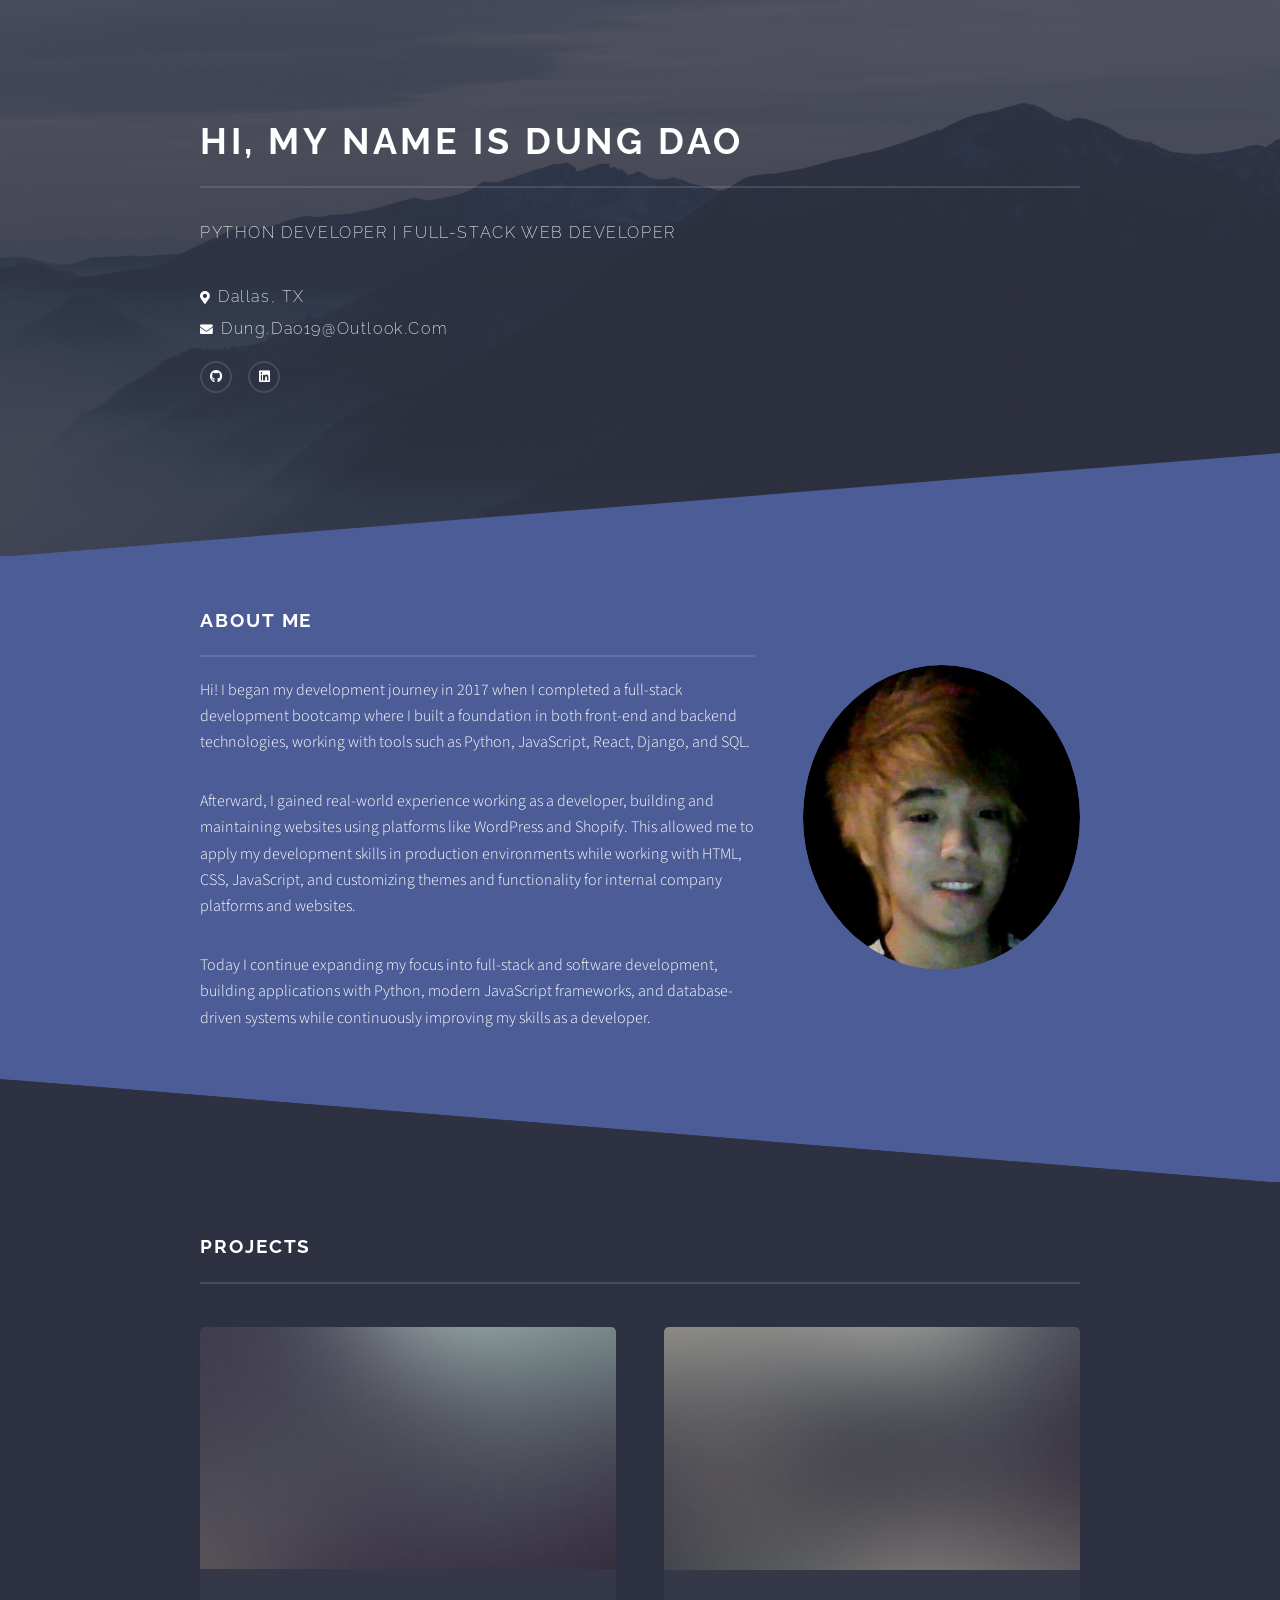
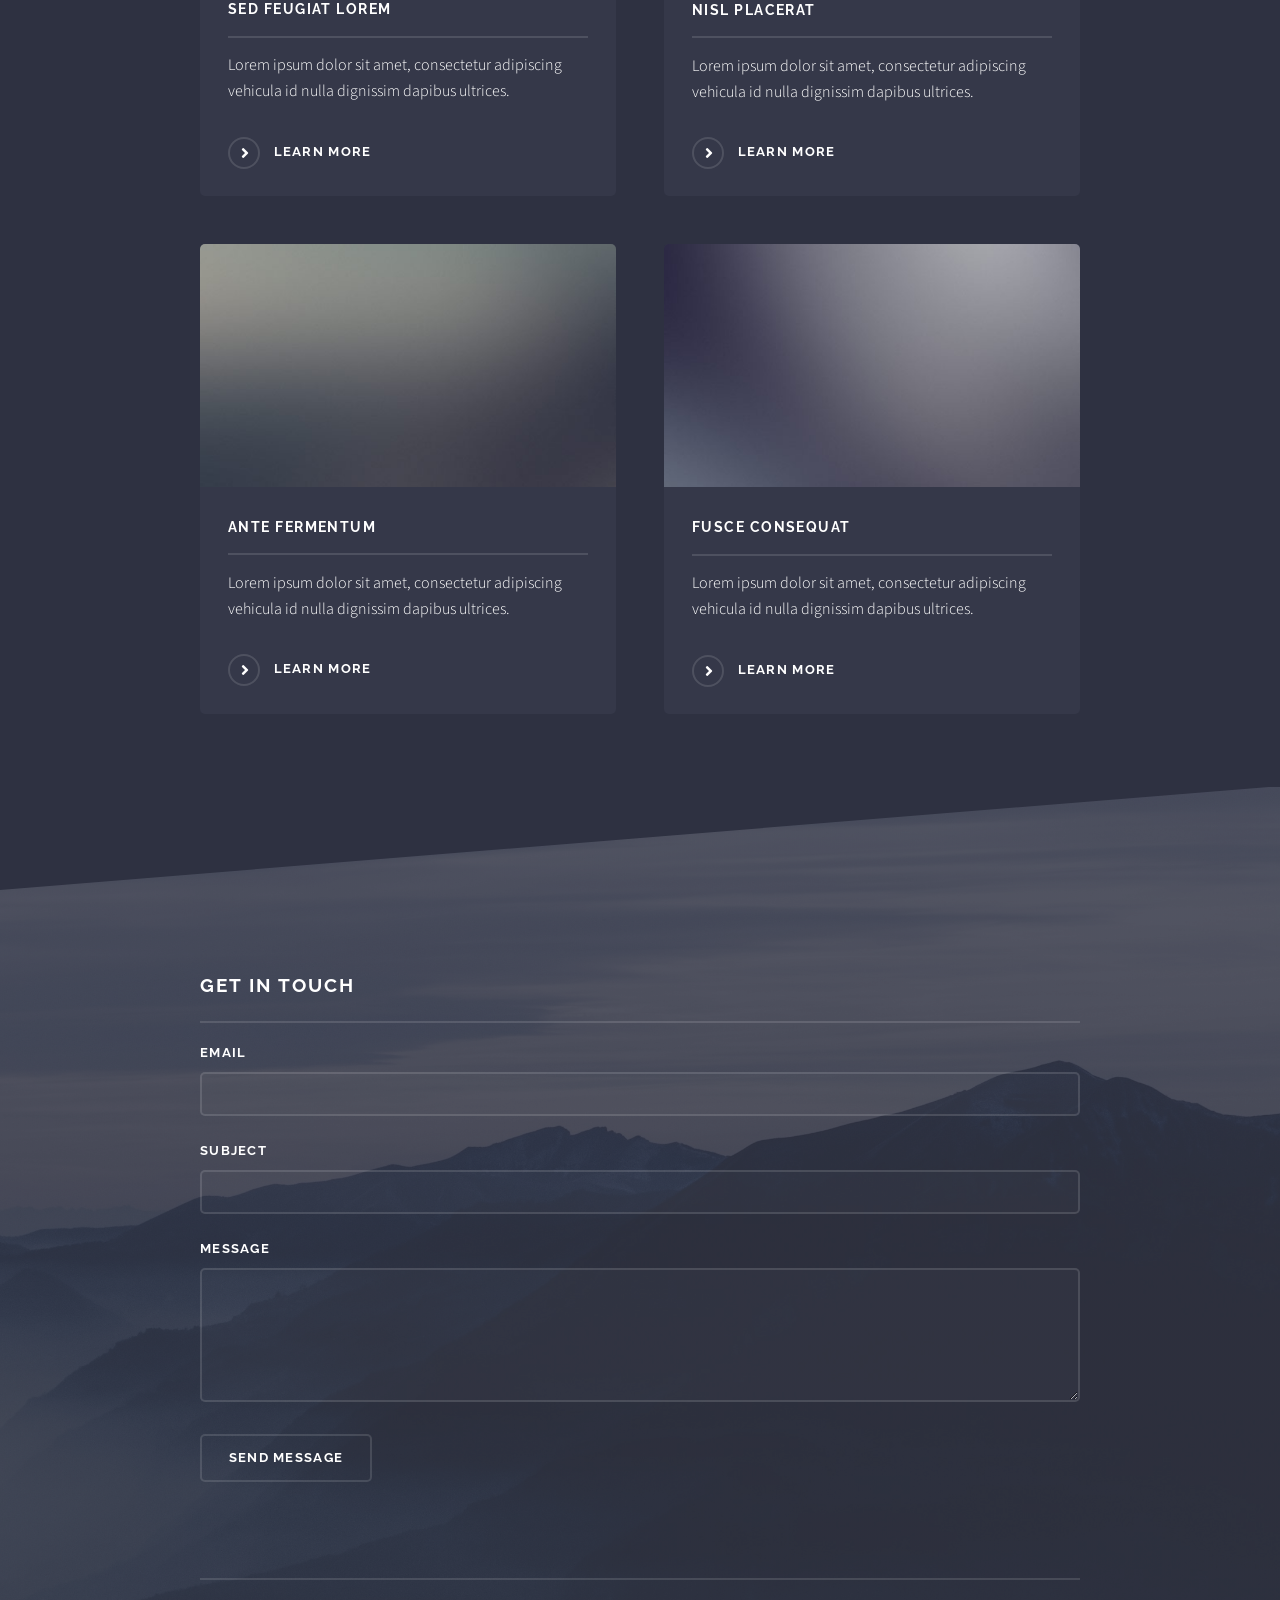
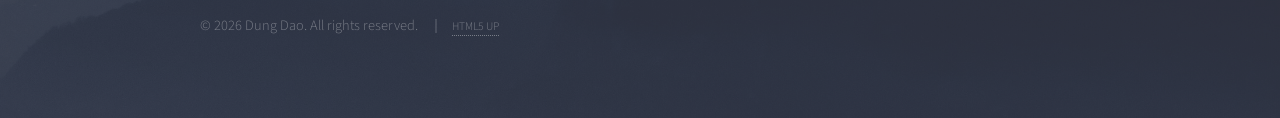
<file: templates/index.html>
<!DOCTYPE HTML>
<!--
	Solid State by HTML5 UP
	html5up.net | @ajlkn
	Free for personal and commercial use under the CCA 3.0 license (html5up.net/license)
-->
<html>
	<head>
		<title>Solid State by HTML5 UP</title>
		<meta charset="utf-8" />
		<meta name="viewport" content="width=device-width, initial-scale=1, user-scalable=no" />
		<link rel="icon" href="../static/assets/favicon.png" />
		<link rel="stylesheet" href="../static/assets/css/main.css" />
		<noscript><link rel="stylesheet" href="../static/assets/css/noscript.css" /></noscript>
	</head>
	<body class="is-preload">

		<!-- Page Wrapper -->
			<div id="page-wrapper">

				<!-- Header -->
					<header id="header" class="alt">
						<h1><a href="index.html">Portfolio</a></h1>
					</header>

				<!-- Banner -->
					<section id="banner">
						<div class="inner">
							<h2>Hi, my name is Dung Dao</h2>
							<p>Python Developer | Full-Stack Web Developer</p>
							<p class="location"><i class="icon solid fa-map-marker-alt"></i>Dallas, TX</p>
							<p class="email"><i class="icon solid fa-envelope"></i>dung.dao19@outlook.com</p>
							
							<ul class="contact">
								<li>
									<a class="icon brands fab fa-github" href="https://github.com/DDao19" target="_blank" rel="noopener noreferrer"><span>Github</span></a>
								</li>
								<li>
									<a class="icon brands fab fa-linkedin" href="https://www.linkedin.com/in/dungdao19/" target="_blank" rel="noopener noreferrer"><span>LinkedIn</span></a>
								</li>
							</ul>
						</div>
					</section>

				<!-- Wrapper -->
					<section id="wrapper">

						<!-- One -->
							<section id="one" class="wrapper spotlight style1">
								<div class="inner">
									<a href="#" class="image"><img src="../static/assets/images/profile_pic.jpg" alt="" /></a>
									<div class="content">
										<h2 class="major">About Me</h2>
										<p>Hi! I began my development journey in 2017 when I completed a full-stack development bootcamp where I built a foundation in both front-end and backend technologies, working with tools such as Python, JavaScript, React, Django, and SQL.</p>
										<p>Afterward, I gained real-world experience working as a developer, building and maintaining websites using platforms like WordPress and Shopify. This allowed me to apply my development skills in production environments while working with HTML, CSS, JavaScript, and customizing themes and functionality for internal company platforms and websites.</p>
										<p>Today I continue expanding my focus into full-stack and software development, building applications with Python, modern JavaScript frameworks, and database-driven systems while continuously improving my skills as a developer.</p>
									</div>
								</div>
							</section>


						<!-- Two -->
							<section id="four" class="wrapper alt style1">
								<div class="inner">
									<h2 class="major">Projects</h2>
									<!-- <p>Cras mattis ante fermentum, malesuada neque vitae, eleifend erat. Phasellus non pulvinar erat. Fusce tincidunt, nisl eget mattis egestas, purus ipsum consequat orci, sit amet lobortis lorem lacus in tellus. Sed ac elementum arcu. Quisque placerat auctor laoreet.</p> -->
									<section class="features">
										<article>
											<a href="#" class="image"><img src="../static/assets/images/pic04.jpg" alt="" /></a>
											<h3 class="major">Sed feugiat lorem</h3>
											<p>Lorem ipsum dolor sit amet, consectetur adipiscing vehicula id nulla dignissim dapibus ultrices.</p>
											<a href="#" class="special">Learn more</a>
										</article>
										<article>
											<a href="#" class="image"><img src="../static/assets/images/pic05.jpg" alt="" /></a>
											<h3 class="major">Nisl placerat</h3>
											<p>Lorem ipsum dolor sit amet, consectetur adipiscing vehicula id nulla dignissim dapibus ultrices.</p>
											<a href="#" class="special">Learn more</a>
										</article>
										<article>
											<a href="#" class="image"><img src="../static/assets/images/pic06.jpg" alt="" /></a>
											<h3 class="major">Ante fermentum</h3>
											<p>Lorem ipsum dolor sit amet, consectetur adipiscing vehicula id nulla dignissim dapibus ultrices.</p>
											<a href="#" class="special">Learn more</a>
										</article>
										<article>
											<a href="#" class="image"><img src="../static/assets/images/pic07.jpg" alt="" /></a>
											<h3 class="major">Fusce consequat</h3>
											<p>Lorem ipsum dolor sit amet, consectetur adipiscing vehicula id nulla dignissim dapibus ultrices.</p>
											<a href="#" class="special">Learn more</a>
										</article>
									</section>
									<!-- <ul class="actions">
										<li><a href="#" class="button">Browse All</a></li>
									</ul> -->
								</div>
							</section>

					</section>

				<!-- Footer -->
					<section id="footer">
						<div class="inner">
							<h2 class="major">Get in touch</h2>
							
							<form method="post" action="{{ url_for('form_submit') }}">
								<div class="fields">
									<div class="field">
										<label for="email">Email</label>
										<input type="email" name="email" id="email" />
									</div>
									<div class="field">
										<label for="subject">Subject</label>
										<input type="text" name="subject" id="subject" />
									</div>
									<div class="field">
										<label for="message" name="message">Message</label>
										<textarea name="message" id="message" rows="4"></textarea>
									</div>
								</div>
								<ul class="actions">
									<li><input type="submit" value="Send Message" /></li>
								</ul>
							</form>
							
							<ul class="copyright">
								<li>&copy; 2026 Dung Dao. All rights reserved.</li>
								<li><a href="http://html5up.net" target="_blank">HTML5 UP</a></li>
							</ul>
						</div>
					</section>

			</div>

		<!-- Scripts -->
			<script src="../static/assets/js/jquery.min.js"></script>
			<script src="../static/assets/js/jquery.scrollex.min.js"></script>
			<script src="../static/assets/js/browser.min.js"></script>
			<script src="../static/assets/js/breakpoints.min.js"></script>
			<script src="../static/assets/js/util.js"></script>
			<script src="../static/assets/js/main.js"></script>

	</body>
</html>
</file>
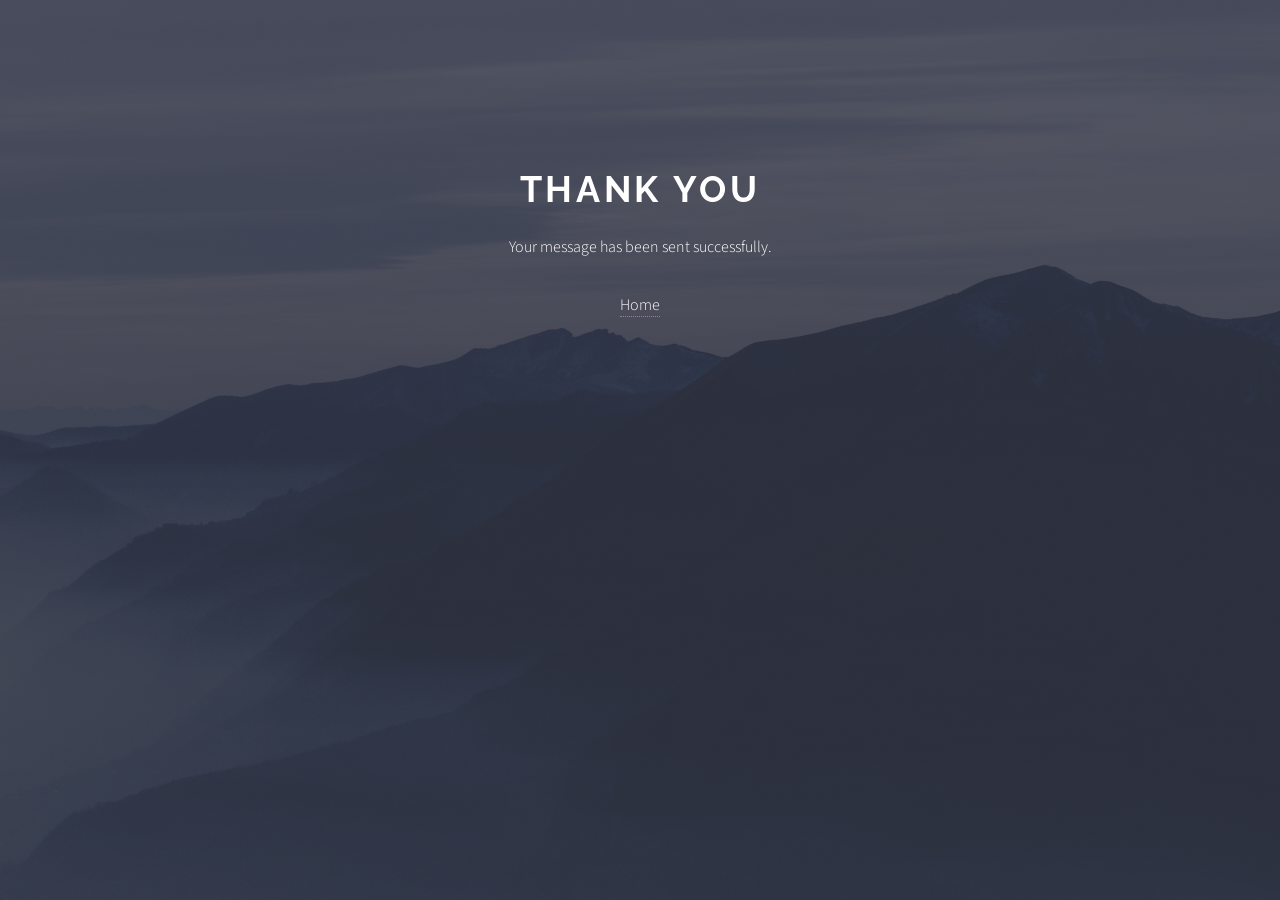
<file: templates/thank-you.html>
<!DOCTYPE HTML>
<!--
	Solid State by HTML5 UP
	html5up.net | @ajlkn
	Free for personal and commercial use under the CCA 3.0 license (html5up.net/license)
-->
<html>
	<head>
		<title>Solid State by HTML5 UP</title>
		<meta charset="utf-8" />
		<meta name="viewport" content="width=device-width, initial-scale=1, user-scalable=no" />
		<link rel="icon" href="../static/assets/favicon.png" />
		<link rel="stylesheet" href="../static/assets/css/main.css" />
		<noscript><link rel="stylesheet" href="../static/assets/css/noscript.css" /></noscript>
	</head>
	<body class="is-preload">

		<!-- Page Wrapper -->
			<div id="page-wrapper">

				<!-- Header -->
					<header id="header" class="alt">
						<h1><a href="index.html">Solid State</a></h1>
					</header>

				<!-- Banner -->
					<section id="thank-you-banner">
						<div class="thank-you">
							<!-- <div class="logo"><image src="../static/assets/images/logo.png" alt="logo"/></div> -->
							<h2>Thank you</h2>
							<p>Your message has been sent successfully.</p>
              <a href="index.html">Home</a>
						</div>
					</section>



		<!-- Scripts -->
			<script src="../static/assets/js/jquery.min.js"></script>
			<script src="../static/assets/js/jquery.scrollex.min.js"></script>
			<script src="../static/assets/js/browser.min.js"></script>
			<script src="../static/assets/js/breakpoints.min.js"></script>
			<script src="../static/assets/js/util.js"></script>
			<script src="../static/assets/js/main.js"></script>

	</body>
</html>
</file>
<file: static/assets/css/noscript.css>
/*
	Solid State by HTML5 UP
	html5up.net | @ajlkn
	Free for personal and commercial use under the CCA 3.0 license (html5up.net/license)
*/

/* Banner */

	body.is-preload #banner .logo {
		-moz-transform: none;
		-webkit-transform: none;
		-ms-transform: none;
		transform: none;
		opacity: 1;
	}

	body.is-preload #banner h2 {
		opacity: 1;
		-moz-transform: none;
		-webkit-transform: none;
		-ms-transform: none;
		transform: none;
		-moz-filter: none;
		-webkit-filter: none;
		-ms-filter: none;
		filter: none;
	}

	body.is-preload #banner p {
		opacity: 01;
		-moz-transform: none;
		-webkit-transform: none;
		-ms-transform: none;
		transform: none;
		-moz-filter: none;
		-webkit-filter: none;
		-ms-filter: none;
		filter: none;
	}
</file>
<file: static/assets/css/main.css>
@import url(fontawesome-all.min.css);
@import url("https://fonts.googleapis.com/css?family=Raleway:200,700|Source+Sans+Pro:300,600,300italic,600italic");

/*
	Solid State by HTML5 UP
	html5up.net | @ajlkn
	Free for personal and commercial use under the CCA 3.0 license (html5up.net/license)
*/

html, body, div, span, applet, object,
iframe, h1, h2, h3, h4, h5, h6, p, blockquote,
pre, a, abbr, acronym, address, big, cite,
code, del, dfn, em, img, ins, kbd, q, s, samp,
small, strike, strong, sub, sup, tt, var, b,
u, i, center, dl, dt, dd, ol, ul, li, fieldset,
form, label, legend, table, caption, tbody,
tfoot, thead, tr, th, td, article, aside,
canvas, details, embed, figure, figcaption,
footer, header, hgroup, menu, nav, output, ruby,
section, summary, time, mark, audio, video {
	margin: 0;
	padding: 0;
	border: 0;
	font-size: 100%;
	font: inherit;
	vertical-align: baseline;}

article, aside, details, figcaption, figure,
footer, header, hgroup, menu, nav, section {
	display: block;}

body {
	line-height: 1;
}

ol, ul {
	list-style: none;
}

blockquote, q {
	quotes: none;
}

	blockquote:before, blockquote:after, q:before, q:after {
		content: '';
		content: none;
	}

table {
	border-collapse: collapse;
	border-spacing: 0;
}

body {
	-webkit-text-size-adjust: none;
}

mark {
	background-color: transparent;
	color: inherit;
}

input::-moz-focus-inner {
	border: 0;
	padding: 0;
}

input, select, textarea {
	-moz-appearance: none;
	-webkit-appearance: none;
	-ms-appearance: none;
	appearance: none;
}

/* Basic */

	@-ms-viewport {
		width: device-width;
	}

	body {
		-ms-overflow-style: scrollbar;
	}

	@media screen and (max-width: 480px) {

		html, body {
			min-width: 320px;
		}

	}

	html {
		box-sizing: border-box;
	}

	*, *:before, *:after {
		box-sizing: inherit;
	}

	body {
		background-color: #2e3141;
		background-image: linear-gradient(to top, rgba(46, 49, 65, 0.8), rgba(46, 49, 65, 0.8)), url("../../assets/images/bg02.jpg");
		background-size: auto,
 cover;
		background-attachment: fixed,
 fixed;
		background-position: center,
 center;
	}

		body.is-preload *, body.is-preload *:before, body.is-preload *:after {
			-moz-animation: none !important;
			-webkit-animation: none !important;
			-ms-animation: none !important;
			animation: none !important;
			-moz-transition: none !important;
			-webkit-transition: none !important;
			-ms-transition: none !important;
			transition: none !important;
		}

/* Type */

	body, input, select, textarea {
		color: #ffffff;
		font-family: "Source Sans Pro", Helvetica, sans-serif;
		font-size: 16.5pt;
		font-weight: 300;
		line-height: 1.65;
	}

		@media screen and (max-width: 1680px) {

			body, input, select, textarea {
				font-size: 13pt;
			}

		}

		@media screen and (max-width: 1280px) {

			body, input, select, textarea {
				font-size: 12pt;
			}

		}

		@media screen and (max-width: 980px) {

			body, input, select, textarea {
				font-size: 12pt;
			}

		}

		@media screen and (max-width: 736px) {

			body, input, select, textarea {
				font-size: 12pt;
			}

		}

		@media screen and (max-width: 480px) {

			body, input, select, textarea {
				font-size: 12pt;
			}

		}

	a {
		-moz-transition: color 0.2s ease-in-out, border-bottom-color 0.2s ease-in-out;
		-webkit-transition: color 0.2s ease-in-out, border-bottom-color 0.2s ease-in-out;
		-ms-transition: color 0.2s ease-in-out, border-bottom-color 0.2s ease-in-out;
		transition: color 0.2s ease-in-out, border-bottom-color 0.2s ease-in-out;
		border-bottom: dotted 1px rgba(255, 255, 255, 0.35);
		color: #ffffff;
		text-decoration: none;
	}

		a:hover {
			border-bottom-color: transparent;
			color: #ffffff !important;
		}

		a.special:not(.button) {
			text-decoration: none;
			border-bottom: 0;
			display: block;
			font-family: Raleway, Helvetica, sans-serif;
			font-size: 0.8em;
			font-weight: 700;
			letter-spacing: 0.1em;
			margin: 0 0 2em 0;
			text-transform: uppercase;
		}

			a.special:not(.button):before {
				-moz-osx-font-smoothing: grayscale;
				-webkit-font-smoothing: antialiased;
				display: inline-block;
				font-style: normal;
				font-variant: normal;
				text-rendering: auto;
				line-height: 1;
				text-transform: none !important;
				font-family: 'Font Awesome 5 Free';
				font-weight: 900;
			}

			a.special:not(.button):before {
				-moz-transition: background-color 0.2s ease-in-out;
				-webkit-transition: background-color 0.2s ease-in-out;
				-ms-transition: background-color 0.2s ease-in-out;
				transition: background-color 0.2s ease-in-out;
				border-radius: 100%;
				border: solid 2px rgba(255, 255, 255, 0.125);
				content: '\f105';
				display: inline-block;
				font-size: 1.25em;
				height: 2em;
				line-height: 1.75em;
				margin-right: 0.85em;
				text-align: center;
				text-indent: 0.15em;
				vertical-align: middle;
				width: 2em;
			}

			a.special:not(.button):hover:before {
				background-color: rgba(255, 255, 255, 0.025);
			}

			a.special:not(.button):active:before {
				background-color: rgba(255, 255, 255, 0.075);
			}

	strong, b {
		color: #ffffff;
		font-weight: 600;
	}

	em, i {
		font-style: italic;
	}

	p {
		margin: 0 0 2em 0;
	}

	h1, h2, h3, h4, h5, h6 {
		color: #ffffff;
		font-family: Raleway, Helvetica, sans-serif;
		font-weight: 700;
		letter-spacing: 0.1em;
		margin: 0 0 1em 0;
		text-transform: uppercase;
	}

		h1 a, h2 a, h3 a, h4 a, h5 a, h6 a {
			color: inherit;
			text-decoration: none;
			border-bottom: 0;
		}

		h1 span, h2 span, h3 span, h4 span, h5 span, h6 span {
			font-weight: 200;
		}

		h1.major, h2.major, h3.major, h4.major, h5.major, h6.major {
			padding-bottom: 1em;
			border-bottom: solid 2px rgba(255, 255, 255, 0.125);
		}

	h2 {
		font-size: 1.2em;
	}

	h3 {
		font-size: 0.9em;
	}

	h4 {
		font-size: 0.7em;
	}

	h5 {
		font-size: 0.7em;
	}

	h6 {
		font-size: 0.7em;
	}

	@media screen and (max-width: 736px) {

		h2 {
			font-size: 1em;
		}

		h3 {
			font-size: 0.8em;
		}

	}

	sub {
		font-size: 0.8em;
		position: relative;
		top: 0.5em;
	}

	sup {
		font-size: 0.8em;
		position: relative;
		top: -0.5em;
	}

	blockquote {
		border-left: solid 4px rgba(255, 255, 255, 0.125);
		font-style: italic;
		margin: 0 0 2em 0;
		padding: 0.5em 0 0.5em 2em;
	}

	code {
		background: rgba(255, 255, 255, 0.025);
		border-radius: 5px;
		border: solid 2px rgba(255, 255, 255, 0.125);
		font-family: "Courier New", monospace;
		font-size: 0.9em;
		margin: 0 0.25em;
		padding: 0.25em 0.65em;
	}

	pre {
		-webkit-overflow-scrolling: touch;
		font-family: "Courier New", monospace;
		font-size: 0.9em;
		margin: 0 0 2em 0;
	}

		pre code {
			display: block;
			line-height: 1.75em;
			padding: 1em 1.5em;
			overflow-x: auto;
		}

	hr {
		border: 0;
		border-bottom: solid 2px rgba(255, 255, 255, 0.125);
		margin: 2.5em 0;
	}

		hr.major {
			margin: 4em 0;
		}

	.align-left {
		text-align: left;
	}

	.align-center {
		text-align: center;
	}

	.align-right {
		text-align: right;
	}

/* Row */

	.row {
		display: flex;
		flex-wrap: wrap;
		box-sizing: border-box;
		align-items: stretch;
	}

		.row > * {
			box-sizing: border-box;
		}

		.row.gtr-uniform > * > :last-child {
			margin-bottom: 0;
		}

		.row.aln-left {
			justify-content: flex-start;
		}

		.row.aln-center {
			justify-content: center;
		}

		.row.aln-right {
			justify-content: flex-end;
		}

		.row.aln-top {
			align-items: flex-start;
		}

		.row.aln-middle {
			align-items: center;
		}

		.row.aln-bottom {
			align-items: flex-end;
		}

		.row > .imp {
			order: -1;
		}

		.row > .col-1 {
			width: 8.33333%;
		}

		.row > .off-1 {
			margin-left: 8.33333%;
		}

		.row > .col-2 {
			width: 16.66667%;
		}

		.row > .off-2 {
			margin-left: 16.66667%;
		}

		.row > .col-3 {
			width: 25%;
		}

		.row > .off-3 {
			margin-left: 25%;
		}

		.row > .col-4 {
			width: 33.33333%;
		}

		.row > .off-4 {
			margin-left: 33.33333%;
		}

		.row > .col-5 {
			width: 41.66667%;
		}

		.row > .off-5 {
			margin-left: 41.66667%;
		}

		.row > .col-6 {
			width: 50%;
		}

		.row > .off-6 {
			margin-left: 50%;
		}

		.row > .col-7 {
			width: 58.33333%;
		}

		.row > .off-7 {
			margin-left: 58.33333%;
		}

		.row > .col-8 {
			width: 66.66667%;
		}

		.row > .off-8 {
			margin-left: 66.66667%;
		}

		.row > .col-9 {
			width: 75%;
		}

		.row > .off-9 {
			margin-left: 75%;
		}

		.row > .col-10 {
			width: 83.33333%;
		}

		.row > .off-10 {
			margin-left: 83.33333%;
		}

		.row > .col-11 {
			width: 91.66667%;
		}

		.row > .off-11 {
			margin-left: 91.66667%;
		}

		.row > .col-12 {
			width: 100%;
		}

		.row > .off-12 {
			margin-left: 100%;
		}

		.row.gtr-0 {
			margin-top: 0;
			margin-left: 0em;
		}

			.row.gtr-0 > * {
				padding: 0 0 0 0em;
			}

			.row.gtr-0.gtr-uniform {
				margin-top: 0em;
			}

				.row.gtr-0.gtr-uniform > * {
					padding-top: 0em;
				}

		.row.gtr-25 {
			margin-top: 0;
			margin-left: -0.4375em;
		}

			.row.gtr-25 > * {
				padding: 0 0 0 0.4375em;
			}

			.row.gtr-25.gtr-uniform {
				margin-top: -0.4375em;
			}

				.row.gtr-25.gtr-uniform > * {
					padding-top: 0.4375em;
				}

		.row.gtr-50 {
			margin-top: 0;
			margin-left: -0.875em;
		}

			.row.gtr-50 > * {
				padding: 0 0 0 0.875em;
			}

			.row.gtr-50.gtr-uniform {
				margin-top: -0.875em;
			}

				.row.gtr-50.gtr-uniform > * {
					padding-top: 0.875em;
				}

		.row {
			margin-top: 0;
			margin-left: -1.75em;
		}

			.row > * {
				padding: 0 0 0 1.75em;
			}

			.row.gtr-uniform {
				margin-top: -1.75em;
			}

				.row.gtr-uniform > * {
					padding-top: 1.75em;
				}

		.row.gtr-150 {
			margin-top: 0;
			margin-left: -2.625em;
		}

			.row.gtr-150 > * {
				padding: 0 0 0 2.625em;
			}

			.row.gtr-150.gtr-uniform {
				margin-top: -2.625em;
			}

				.row.gtr-150.gtr-uniform > * {
					padding-top: 2.625em;
				}

		.row.gtr-200 {
			margin-top: 0;
			margin-left: -3.5em;
		}

			.row.gtr-200 > * {
				padding: 0 0 0 3.5em;
			}

			.row.gtr-200.gtr-uniform {
				margin-top: -3.5em;
			}

				.row.gtr-200.gtr-uniform > * {
					padding-top: 3.5em;
				}

		@media screen and (max-width: 1680px) {

			.row {
				display: flex;
				flex-wrap: wrap;
				box-sizing: border-box;
				align-items: stretch;
			}

				.row > * {
					box-sizing: border-box;
				}

				.row.gtr-uniform > * > :last-child {
					margin-bottom: 0;
				}

				.row.aln-left {
					justify-content: flex-start;
				}

				.row.aln-center {
					justify-content: center;
				}

				.row.aln-right {
					justify-content: flex-end;
				}

				.row.aln-top {
					align-items: flex-start;
				}

				.row.aln-middle {
					align-items: center;
				}

				.row.aln-bottom {
					align-items: flex-end;
				}

				.row > .imp-xlarge {
					order: -1;
				}

				.row > .col-1-xlarge {
					width: 8.33333%;
				}

				.row > .off-1-xlarge {
					margin-left: 8.33333%;
				}

				.row > .col-2-xlarge {
					width: 16.66667%;
				}

				.row > .off-2-xlarge {
					margin-left: 16.66667%;
				}

				.row > .col-3-xlarge {
					width: 25%;
				}

				.row > .off-3-xlarge {
					margin-left: 25%;
				}

				.row > .col-4-xlarge {
					width: 33.33333%;
				}

				.row > .off-4-xlarge {
					margin-left: 33.33333%;
				}

				.row > .col-5-xlarge {
					width: 41.66667%;
				}

				.row > .off-5-xlarge {
					margin-left: 41.66667%;
				}

				.row > .col-6-xlarge {
					width: 50%;
				}

				.row > .off-6-xlarge {
					margin-left: 50%;
				}

				.row > .col-7-xlarge {
					width: 58.33333%;
				}

				.row > .off-7-xlarge {
					margin-left: 58.33333%;
				}

				.row > .col-8-xlarge {
					width: 66.66667%;
				}

				.row > .off-8-xlarge {
					margin-left: 66.66667%;
				}

				.row > .col-9-xlarge {
					width: 75%;
				}

				.row > .off-9-xlarge {
					margin-left: 75%;
				}

				.row > .col-10-xlarge {
					width: 83.33333%;
				}

				.row > .off-10-xlarge {
					margin-left: 83.33333%;
				}

				.row > .col-11-xlarge {
					width: 91.66667%;
				}

				.row > .off-11-xlarge {
					margin-left: 91.66667%;
				}

				.row > .col-12-xlarge {
					width: 100%;
				}

				.row > .off-12-xlarge {
					margin-left: 100%;
				}

				.row.gtr-0 {
					margin-top: 0;
					margin-left: 0em;
				}

					.row.gtr-0 > * {
						padding: 0 0 0 0em;
					}

					.row.gtr-0.gtr-uniform {
						margin-top: 0em;
					}

						.row.gtr-0.gtr-uniform > * {
							padding-top: 0em;
						}

				.row.gtr-25 {
					margin-top: 0;
					margin-left: -0.4375em;
				}

					.row.gtr-25 > * {
						padding: 0 0 0 0.4375em;
					}

					.row.gtr-25.gtr-uniform {
						margin-top: -0.4375em;
					}

						.row.gtr-25.gtr-uniform > * {
							padding-top: 0.4375em;
						}

				.row.gtr-50 {
					margin-top: 0;
					margin-left: -0.875em;
				}

					.row.gtr-50 > * {
						padding: 0 0 0 0.875em;
					}

					.row.gtr-50.gtr-uniform {
						margin-top: -0.875em;
					}

						.row.gtr-50.gtr-uniform > * {
							padding-top: 0.875em;
						}

				.row {
					margin-top: 0;
					margin-left: -1.75em;
				}

					.row > * {
						padding: 0 0 0 1.75em;
					}

					.row.gtr-uniform {
						margin-top: -1.75em;
					}

						.row.gtr-uniform > * {
							padding-top: 1.75em;
						}

				.row.gtr-150 {
					margin-top: 0;
					margin-left: -2.625em;
				}

					.row.gtr-150 > * {
						padding: 0 0 0 2.625em;
					}

					.row.gtr-150.gtr-uniform {
						margin-top: -2.625em;
					}

						.row.gtr-150.gtr-uniform > * {
							padding-top: 2.625em;
						}

				.row.gtr-200 {
					margin-top: 0;
					margin-left: -3.5em;
				}

					.row.gtr-200 > * {
						padding: 0 0 0 3.5em;
					}

					.row.gtr-200.gtr-uniform {
						margin-top: -3.5em;
					}

						.row.gtr-200.gtr-uniform > * {
							padding-top: 3.5em;
						}

		}

		@media screen and (max-width: 1280px) {

			.row {
				display: flex;
				flex-wrap: wrap;
				box-sizing: border-box;
				align-items: stretch;
			}

				.row > * {
					box-sizing: border-box;
				}

				.row.gtr-uniform > * > :last-child {
					margin-bottom: 0;
				}

				.row.aln-left {
					justify-content: flex-start;
				}

				.row.aln-center {
					justify-content: center;
				}

				.row.aln-right {
					justify-content: flex-end;
				}

				.row.aln-top {
					align-items: flex-start;
				}

				.row.aln-middle {
					align-items: center;
				}

				.row.aln-bottom {
					align-items: flex-end;
				}

				.row > .imp-large {
					order: -1;
				}

				.row > .col-1-large {
					width: 8.33333%;
				}

				.row > .off-1-large {
					margin-left: 8.33333%;
				}

				.row > .col-2-large {
					width: 16.66667%;
				}

				.row > .off-2-large {
					margin-left: 16.66667%;
				}

				.row > .col-3-large {
					width: 25%;
				}

				.row > .off-3-large {
					margin-left: 25%;
				}

				.row > .col-4-large {
					width: 33.33333%;
				}

				.row > .off-4-large {
					margin-left: 33.33333%;
				}

				.row > .col-5-large {
					width: 41.66667%;
				}

				.row > .off-5-large {
					margin-left: 41.66667%;
				}

				.row > .col-6-large {
					width: 50%;
				}

				.row > .off-6-large {
					margin-left: 50%;
				}

				.row > .col-7-large {
					width: 58.33333%;
				}

				.row > .off-7-large {
					margin-left: 58.33333%;
				}

				.row > .col-8-large {
					width: 66.66667%;
				}

				.row > .off-8-large {
					margin-left: 66.66667%;
				}

				.row > .col-9-large {
					width: 75%;
				}

				.row > .off-9-large {
					margin-left: 75%;
				}

				.row > .col-10-large {
					width: 83.33333%;
				}

				.row > .off-10-large {
					margin-left: 83.33333%;
				}

				.row > .col-11-large {
					width: 91.66667%;
				}

				.row > .off-11-large {
					margin-left: 91.66667%;
				}

				.row > .col-12-large {
					width: 100%;
				}

				.row > .off-12-large {
					margin-left: 100%;
				}

				.row.gtr-0 {
					margin-top: 0;
					margin-left: 0em;
				}

					.row.gtr-0 > * {
						padding: 0 0 0 0em;
					}

					.row.gtr-0.gtr-uniform {
						margin-top: 0em;
					}

						.row.gtr-0.gtr-uniform > * {
							padding-top: 0em;
						}

				.row.gtr-25 {
					margin-top: 0;
					margin-left: -0.4375em;
				}

					.row.gtr-25 > * {
						padding: 0 0 0 0.4375em;
					}

					.row.gtr-25.gtr-uniform {
						margin-top: -0.4375em;
					}

						.row.gtr-25.gtr-uniform > * {
							padding-top: 0.4375em;
						}

				.row.gtr-50 {
					margin-top: 0;
					margin-left: -0.875em;
				}

					.row.gtr-50 > * {
						padding: 0 0 0 0.875em;
					}

					.row.gtr-50.gtr-uniform {
						margin-top: -0.875em;
					}

						.row.gtr-50.gtr-uniform > * {
							padding-top: 0.875em;
						}

				.row {
					margin-top: 0;
					margin-left: -1.75em;
				}

					.row > * {
						padding: 0 0 0 1.75em;
					}

					.row.gtr-uniform {
						margin-top: -1.75em;
					}

						.row.gtr-uniform > * {
							padding-top: 1.75em;
						}

				.row.gtr-150 {
					margin-top: 0;
					margin-left: -2.625em;
				}

					.row.gtr-150 > * {
						padding: 0 0 0 2.625em;
					}

					.row.gtr-150.gtr-uniform {
						margin-top: -2.625em;
					}

						.row.gtr-150.gtr-uniform > * {
							padding-top: 2.625em;
						}

				.row.gtr-200 {
					margin-top: 0;
					margin-left: -3.5em;
				}

					.row.gtr-200 > * {
						padding: 0 0 0 3.5em;
					}

					.row.gtr-200.gtr-uniform {
						margin-top: -3.5em;
					}

						.row.gtr-200.gtr-uniform > * {
							padding-top: 3.5em;
						}

		}

		@media screen and (max-width: 980px) {

			.row {
				display: flex;
				flex-wrap: wrap;
				box-sizing: border-box;
				align-items: stretch;
			}

				.row > * {
					box-sizing: border-box;
				}

				.row.gtr-uniform > * > :last-child {
					margin-bottom: 0;
				}

				.row.aln-left {
					justify-content: flex-start;
				}

				.row.aln-center {
					justify-content: center;
				}

				.row.aln-right {
					justify-content: flex-end;
				}

				.row.aln-top {
					align-items: flex-start;
				}

				.row.aln-middle {
					align-items: center;
				}

				.row.aln-bottom {
					align-items: flex-end;
				}

				.row > .imp-medium {
					order: -1;
				}

				.row > .col-1-medium {
					width: 8.33333%;
				}

				.row > .off-1-medium {
					margin-left: 8.33333%;
				}

				.row > .col-2-medium {
					width: 16.66667%;
				}

				.row > .off-2-medium {
					margin-left: 16.66667%;
				}

				.row > .col-3-medium {
					width: 25%;
				}

				.row > .off-3-medium {
					margin-left: 25%;
				}

				.row > .col-4-medium {
					width: 33.33333%;
				}

				.row > .off-4-medium {
					margin-left: 33.33333%;
				}

				.row > .col-5-medium {
					width: 41.66667%;
				}

				.row > .off-5-medium {
					margin-left: 41.66667%;
				}

				.row > .col-6-medium {
					width: 50%;
				}

				.row > .off-6-medium {
					margin-left: 50%;
				}

				.row > .col-7-medium {
					width: 58.33333%;
				}

				.row > .off-7-medium {
					margin-left: 58.33333%;
				}

				.row > .col-8-medium {
					width: 66.66667%;
				}

				.row > .off-8-medium {
					margin-left: 66.66667%;
				}

				.row > .col-9-medium {
					width: 75%;
				}

				.row > .off-9-medium {
					margin-left: 75%;
				}

				.row > .col-10-medium {
					width: 83.33333%;
				}

				.row > .off-10-medium {
					margin-left: 83.33333%;
				}

				.row > .col-11-medium {
					width: 91.66667%;
				}

				.row > .off-11-medium {
					margin-left: 91.66667%;
				}

				.row > .col-12-medium {
					width: 100%;
				}

				.row > .off-12-medium {
					margin-left: 100%;
				}

				.row.gtr-0 {
					margin-top: 0;
					margin-left: 0em;
				}

					.row.gtr-0 > * {
						padding: 0 0 0 0em;
					}

					.row.gtr-0.gtr-uniform {
						margin-top: 0em;
					}

						.row.gtr-0.gtr-uniform > * {
							padding-top: 0em;
						}

				.row.gtr-25 {
					margin-top: 0;
					margin-left: -0.4375em;
				}

					.row.gtr-25 > * {
						padding: 0 0 0 0.4375em;
					}

					.row.gtr-25.gtr-uniform {
						margin-top: -0.4375em;
					}

						.row.gtr-25.gtr-uniform > * {
							padding-top: 0.4375em;
						}

				.row.gtr-50 {
					margin-top: 0;
					margin-left: -0.875em;
				}

					.row.gtr-50 > * {
						padding: 0 0 0 0.875em;
					}

					.row.gtr-50.gtr-uniform {
						margin-top: -0.875em;
					}

						.row.gtr-50.gtr-uniform > * {
							padding-top: 0.875em;
						}

				.row {
					margin-top: 0;
					margin-left: -1.75em;
				}

					.row > * {
						padding: 0 0 0 1.75em;
					}

					.row.gtr-uniform {
						margin-top: -1.75em;
					}

						.row.gtr-uniform > * {
							padding-top: 1.75em;
						}

				.row.gtr-150 {
					margin-top: 0;
					margin-left: -2.625em;
				}

					.row.gtr-150 > * {
						padding: 0 0 0 2.625em;
					}

					.row.gtr-150.gtr-uniform {
						margin-top: -2.625em;
					}

						.row.gtr-150.gtr-uniform > * {
							padding-top: 2.625em;
						}

				.row.gtr-200 {
					margin-top: 0;
					margin-left: -3.5em;
				}

					.row.gtr-200 > * {
						padding: 0 0 0 3.5em;
					}

					.row.gtr-200.gtr-uniform {
						margin-top: -3.5em;
					}

						.row.gtr-200.gtr-uniform > * {
							padding-top: 3.5em;
						}

		}

		@media screen and (max-width: 736px) {

			.row {
				display: flex;
				flex-wrap: wrap;
				box-sizing: border-box;
				align-items: stretch;
			}

				.row > * {
					box-sizing: border-box;
				}

				.row.gtr-uniform > * > :last-child {
					margin-bottom: 0;
				}

				.row.aln-left {
					justify-content: flex-start;
				}

				.row.aln-center {
					justify-content: center;
				}

				.row.aln-right {
					justify-content: flex-end;
				}

				.row.aln-top {
					align-items: flex-start;
				}

				.row.aln-middle {
					align-items: center;
				}

				.row.aln-bottom {
					align-items: flex-end;
				}

				.row > .imp-small {
					order: -1;
				}

				.row > .col-1-small {
					width: 8.33333%;
				}

				.row > .off-1-small {
					margin-left: 8.33333%;
				}

				.row > .col-2-small {
					width: 16.66667%;
				}

				.row > .off-2-small {
					margin-left: 16.66667%;
				}

				.row > .col-3-small {
					width: 25%;
				}

				.row > .off-3-small {
					margin-left: 25%;
				}

				.row > .col-4-small {
					width: 33.33333%;
				}

				.row > .off-4-small {
					margin-left: 33.33333%;
				}

				.row > .col-5-small {
					width: 41.66667%;
				}

				.row > .off-5-small {
					margin-left: 41.66667%;
				}

				.row > .col-6-small {
					width: 50%;
				}

				.row > .off-6-small {
					margin-left: 50%;
				}

				.row > .col-7-small {
					width: 58.33333%;
				}

				.row > .off-7-small {
					margin-left: 58.33333%;
				}

				.row > .col-8-small {
					width: 66.66667%;
				}

				.row > .off-8-small {
					margin-left: 66.66667%;
				}

				.row > .col-9-small {
					width: 75%;
				}

				.row > .off-9-small {
					margin-left: 75%;
				}

				.row > .col-10-small {
					width: 83.33333%;
				}

				.row > .off-10-small {
					margin-left: 83.33333%;
				}

				.row > .col-11-small {
					width: 91.66667%;
				}

				.row > .off-11-small {
					margin-left: 91.66667%;
				}

				.row > .col-12-small {
					width: 100%;
				}

				.row > .off-12-small {
					margin-left: 100%;
				}

				.row.gtr-0 {
					margin-top: 0;
					margin-left: 0em;
				}

					.row.gtr-0 > * {
						padding: 0 0 0 0em;
					}

					.row.gtr-0.gtr-uniform {
						margin-top: 0em;
					}

						.row.gtr-0.gtr-uniform > * {
							padding-top: 0em;
						}

				.row.gtr-25 {
					margin-top: 0;
					margin-left: -0.3125em;
				}

					.row.gtr-25 > * {
						padding: 0 0 0 0.3125em;
					}

					.row.gtr-25.gtr-uniform {
						margin-top: -0.3125em;
					}

						.row.gtr-25.gtr-uniform > * {
							padding-top: 0.3125em;
						}

				.row.gtr-50 {
					margin-top: 0;
					margin-left: -0.625em;
				}

					.row.gtr-50 > * {
						padding: 0 0 0 0.625em;
					}

					.row.gtr-50.gtr-uniform {
						margin-top: -0.625em;
					}

						.row.gtr-50.gtr-uniform > * {
							padding-top: 0.625em;
						}

				.row {
					margin-top: 0;
					margin-left: -1.25em;
				}

					.row > * {
						padding: 0 0 0 1.25em;
					}

					.row.gtr-uniform {
						margin-top: -1.25em;
					}

						.row.gtr-uniform > * {
							padding-top: 1.25em;
						}

				.row.gtr-150 {
					margin-top: 0;
					margin-left: -1.875em;
				}

					.row.gtr-150 > * {
						padding: 0 0 0 1.875em;
					}

					.row.gtr-150.gtr-uniform {
						margin-top: -1.875em;
					}

						.row.gtr-150.gtr-uniform > * {
							padding-top: 1.875em;
						}

				.row.gtr-200 {
					margin-top: 0;
					margin-left: -2.5em;
				}

					.row.gtr-200 > * {
						padding: 0 0 0 2.5em;
					}

					.row.gtr-200.gtr-uniform {
						margin-top: -2.5em;
					}

						.row.gtr-200.gtr-uniform > * {
							padding-top: 2.5em;
						}

		}

		@media screen and (max-width: 480px) {

			.row {
				display: flex;
				flex-wrap: wrap;
				box-sizing: border-box;
				align-items: stretch;
			}

				.row > * {
					box-sizing: border-box;
				}

				.row.gtr-uniform > * > :last-child {
					margin-bottom: 0;
				}

				.row.aln-left {
					justify-content: flex-start;
				}

				.row.aln-center {
					justify-content: center;
				}

				.row.aln-right {
					justify-content: flex-end;
				}

				.row.aln-top {
					align-items: flex-start;
				}

				.row.aln-middle {
					align-items: center;
				}

				.row.aln-bottom {
					align-items: flex-end;
				}

				.row > .imp-xsmall {
					order: -1;
				}

				.row > .col-1-xsmall {
					width: 8.33333%;
				}

				.row > .off-1-xsmall {
					margin-left: 8.33333%;
				}

				.row > .col-2-xsmall {
					width: 16.66667%;
				}

				.row > .off-2-xsmall {
					margin-left: 16.66667%;
				}

				.row > .col-3-xsmall {
					width: 25%;
				}

				.row > .off-3-xsmall {
					margin-left: 25%;
				}

				.row > .col-4-xsmall {
					width: 33.33333%;
				}

				.row > .off-4-xsmall {
					margin-left: 33.33333%;
				}

				.row > .col-5-xsmall {
					width: 41.66667%;
				}

				.row > .off-5-xsmall {
					margin-left: 41.66667%;
				}

				.row > .col-6-xsmall {
					width: 50%;
				}

				.row > .off-6-xsmall {
					margin-left: 50%;
				}

				.row > .col-7-xsmall {
					width: 58.33333%;
				}

				.row > .off-7-xsmall {
					margin-left: 58.33333%;
				}

				.row > .col-8-xsmall {
					width: 66.66667%;
				}

				.row > .off-8-xsmall {
					margin-left: 66.66667%;
				}

				.row > .col-9-xsmall {
					width: 75%;
				}

				.row > .off-9-xsmall {
					margin-left: 75%;
				}

				.row > .col-10-xsmall {
					width: 83.33333%;
				}

				.row > .off-10-xsmall {
					margin-left: 83.33333%;
				}

				.row > .col-11-xsmall {
					width: 91.66667%;
				}

				.row > .off-11-xsmall {
					margin-left: 91.66667%;
				}

				.row > .col-12-xsmall {
					width: 100%;
				}

				.row > .off-12-xsmall {
					margin-left: 100%;
				}

				.row.gtr-0 {
					margin-top: 0;
					margin-left: 0em;
				}

					.row.gtr-0 > * {
						padding: 0 0 0 0em;
					}

					.row.gtr-0.gtr-uniform {
						margin-top: 0em;
					}

						.row.gtr-0.gtr-uniform > * {
							padding-top: 0em;
						}

				.row.gtr-25 {
					margin-top: 0;
					margin-left: -0.3125em;
				}

					.row.gtr-25 > * {
						padding: 0 0 0 0.3125em;
					}

					.row.gtr-25.gtr-uniform {
						margin-top: -0.3125em;
					}

						.row.gtr-25.gtr-uniform > * {
							padding-top: 0.3125em;
						}

				.row.gtr-50 {
					margin-top: 0;
					margin-left: -0.625em;
				}

					.row.gtr-50 > * {
						padding: 0 0 0 0.625em;
					}

					.row.gtr-50.gtr-uniform {
						margin-top: -0.625em;
					}

						.row.gtr-50.gtr-uniform > * {
							padding-top: 0.625em;
						}

				.row {
					margin-top: 0;
					margin-left: -1.25em;
				}

					.row > * {
						padding: 0 0 0 1.25em;
					}

					.row.gtr-uniform {
						margin-top: -1.25em;
					}

						.row.gtr-uniform > * {
							padding-top: 1.25em;
						}

				.row.gtr-150 {
					margin-top: 0;
					margin-left: -1.875em;
				}

					.row.gtr-150 > * {
						padding: 0 0 0 1.875em;
					}

					.row.gtr-150.gtr-uniform {
						margin-top: -1.875em;
					}

						.row.gtr-150.gtr-uniform > * {
							padding-top: 1.875em;
						}

				.row.gtr-200 {
					margin-top: 0;
					margin-left: -2.5em;
				}

					.row.gtr-200 > * {
						padding: 0 0 0 2.5em;
					}

					.row.gtr-200.gtr-uniform {
						margin-top: -2.5em;
					}

						.row.gtr-200.gtr-uniform > * {
							padding-top: 2.5em;
						}

		}

		@media screen and (max-width: 360px) {

			.row {
				display: flex;
				flex-wrap: wrap;
				box-sizing: border-box;
				align-items: stretch;
			}

				.row > * {
					box-sizing: border-box;
				}

				.row.gtr-uniform > * > :last-child {
					margin-bottom: 0;
				}

				.row.aln-left {
					justify-content: flex-start;
				}

				.row.aln-center {
					justify-content: center;
				}

				.row.aln-right {
					justify-content: flex-end;
				}

				.row.aln-top {
					align-items: flex-start;
				}

				.row.aln-middle {
					align-items: center;
				}

				.row.aln-bottom {
					align-items: flex-end;
				}

				.row > .imp-xxsmall {
					order: -1;
				}

				.row > .col-1-xxsmall {
					width: 8.33333%;
				}

				.row > .off-1-xxsmall {
					margin-left: 8.33333%;
				}

				.row > .col-2-xxsmall {
					width: 16.66667%;
				}

				.row > .off-2-xxsmall {
					margin-left: 16.66667%;
				}

				.row > .col-3-xxsmall {
					width: 25%;
				}

				.row > .off-3-xxsmall {
					margin-left: 25%;
				}

				.row > .col-4-xxsmall {
					width: 33.33333%;
				}

				.row > .off-4-xxsmall {
					margin-left: 33.33333%;
				}

				.row > .col-5-xxsmall {
					width: 41.66667%;
				}

				.row > .off-5-xxsmall {
					margin-left: 41.66667%;
				}

				.row > .col-6-xxsmall {
					width: 50%;
				}

				.row > .off-6-xxsmall {
					margin-left: 50%;
				}

				.row > .col-7-xxsmall {
					width: 58.33333%;
				}

				.row > .off-7-xxsmall {
					margin-left: 58.33333%;
				}

				.row > .col-8-xxsmall {
					width: 66.66667%;
				}

				.row > .off-8-xxsmall {
					margin-left: 66.66667%;
				}

				.row > .col-9-xxsmall {
					width: 75%;
				}

				.row > .off-9-xxsmall {
					margin-left: 75%;
				}

				.row > .col-10-xxsmall {
					width: 83.33333%;
				}

				.row > .off-10-xxsmall {
					margin-left: 83.33333%;
				}

				.row > .col-11-xxsmall {
					width: 91.66667%;
				}

				.row > .off-11-xxsmall {
					margin-left: 91.66667%;
				}

				.row > .col-12-xxsmall {
					width: 100%;
				}

				.row > .off-12-xxsmall {
					margin-left: 100%;
				}

				.row.gtr-0 {
					margin-top: 0;
					margin-left: 0em;
				}

					.row.gtr-0 > * {
						padding: 0 0 0 0em;
					}

					.row.gtr-0.gtr-uniform {
						margin-top: 0em;
					}

						.row.gtr-0.gtr-uniform > * {
							padding-top: 0em;
						}

				.row.gtr-25 {
					margin-top: 0;
					margin-left: -0.3125em;
				}

					.row.gtr-25 > * {
						padding: 0 0 0 0.3125em;
					}

					.row.gtr-25.gtr-uniform {
						margin-top: -0.3125em;
					}

						.row.gtr-25.gtr-uniform > * {
							padding-top: 0.3125em;
						}

				.row.gtr-50 {
					margin-top: 0;
					margin-left: -0.625em;
				}

					.row.gtr-50 > * {
						padding: 0 0 0 0.625em;
					}

					.row.gtr-50.gtr-uniform {
						margin-top: -0.625em;
					}

						.row.gtr-50.gtr-uniform > * {
							padding-top: 0.625em;
						}

				.row {
					margin-top: 0;
					margin-left: -1.25em;
				}

					.row > * {
						padding: 0 0 0 1.25em;
					}

					.row.gtr-uniform {
						margin-top: -1.25em;
					}

						.row.gtr-uniform > * {
							padding-top: 1.25em;
						}

				.row.gtr-150 {
					margin-top: 0;
					margin-left: -1.875em;
				}

					.row.gtr-150 > * {
						padding: 0 0 0 1.875em;
					}

					.row.gtr-150.gtr-uniform {
						margin-top: -1.875em;
					}

						.row.gtr-150.gtr-uniform > * {
							padding-top: 1.875em;
						}

				.row.gtr-200 {
					margin-top: 0;
					margin-left: -2.5em;
				}

					.row.gtr-200 > * {
						padding: 0 0 0 2.5em;
					}

					.row.gtr-200.gtr-uniform {
						margin-top: -2.5em;
					}

						.row.gtr-200.gtr-uniform > * {
							padding-top: 2.5em;
						}

		}

/* Section/Article */

	section.special, article.special {
		text-align: center;
	}

/* Form */

	form {
		margin: 0 0 2em 0;
	}

		form > :last-child {
			margin-bottom: 0;
		}

		form > .fields {
			display: -moz-flex;
			display: -webkit-flex;
			display: -ms-flex;
			display: flex;
			-moz-flex-wrap: wrap;
			-webkit-flex-wrap: wrap;
			-ms-flex-wrap: wrap;
			flex-wrap: wrap;
			width: calc(100% + 3em);
			margin: -1.5em 0 2em -1.5em;
		}

			form > .fields > .field {
				-moz-flex-grow: 0;
				-webkit-flex-grow: 0;
				-ms-flex-grow: 0;
				flex-grow: 0;
				-moz-flex-shrink: 0;
				-webkit-flex-shrink: 0;
				-ms-flex-shrink: 0;
				flex-shrink: 0;
				padding: 1.5em 0 0 1.5em;
				width: calc(100% - 1.5em);
			}

				form > .fields > .field.half {
					width: calc(50% - 0.75em);
				}

				form > .fields > .field.third {
					width: calc(100%/3 - 0.5em);
				}

				form > .fields > .field.quarter {
					width: calc(25% - 0.375em);
				}

		@media screen and (max-width: 480px) {

			form > .fields {
				width: calc(100% + 3em);
				margin: -1.5em 0 2em -1.5em;
			}

				form > .fields > .field {
					padding: 1.5em 0 0 1.5em;
					width: calc(100% - 1.5em);
				}

					form > .fields > .field.half {
						width: calc(100% - 1.5em);
					}

					form > .fields > .field.third {
						width: calc(100% - 1.5em);
					}

					form > .fields > .field.quarter {
						width: calc(100% - 1.5em);
					}

		}

	label {
		color: #ffffff;
		display: block;
		font-family: Raleway, Helvetica, sans-serif;
		font-size: 0.8em;
		font-weight: 700;
		letter-spacing: 0.1em;
		margin: 0 0 0.7em 0;
		text-transform: uppercase;
	}

	input[type="text"],
	input[type="password"],
	input[type="email"],
	input[type="tel"],
	select,
	textarea {
		-moz-appearance: none;
		-webkit-appearance: none;
		-ms-appearance: none;
		appearance: none;
		background: rgba(255, 255, 255, 0.025);
		border-radius: 5px;
		border: none;
		border: solid 2px rgba(255, 255, 255, 0.125);
		color: inherit;
		display: block;
		outline: 0;
		padding: 0 1em;
		text-decoration: none;
		width: 100%;
	}

		input[type="text"]:invalid,
		input[type="password"]:invalid,
		input[type="email"]:invalid,
		input[type="tel"]:invalid,
		select:invalid,
		textarea:invalid {
			box-shadow: none;
		}

		input[type="text"]:focus,
		input[type="password"]:focus,
		input[type="email"]:focus,
		input[type="tel"]:focus,
		select:focus,
		textarea:focus {
			border-color: #5b6ba6;
		}

	select {
		background-image: url("data:image/svg+xml;charset=utf8,%3Csvg xmlns='http://www.w3.org/2000/svg' width='40' height='40' preserveAspectRatio='none' viewBox='0 0 40 40'%3E%3Cpath d='M9.4,12.3l10.4,10.4l10.4-10.4c0.2-0.2,0.5-0.4,0.9-0.4c0.3,0,0.6,0.1,0.9,0.4l3.3,3.3c0.2,0.2,0.4,0.5,0.4,0.9 c0,0.4-0.1,0.6-0.4,0.9L20.7,31.9c-0.2,0.2-0.5,0.4-0.9,0.4c-0.3,0-0.6-0.1-0.9-0.4L4.3,17.3c-0.2-0.2-0.4-0.5-0.4-0.9 c0-0.4,0.1-0.6,0.4-0.9l3.3-3.3c0.2-0.2,0.5-0.4,0.9-0.4S9.1,12.1,9.4,12.3z' fill='rgba(255, 255, 255, 0.125)' /%3E%3C/svg%3E");
		background-size: 1.25rem;
		background-repeat: no-repeat;
		background-position: calc(100% - 1rem) center;
		height: 2.75em;
		padding-right: 2.75em;
		text-overflow: ellipsis;
	}

		select option {
			color: #ffffff;
			background: #2e3141;
		}

		select:focus::-ms-value {
			background-color: transparent;
		}

		select::-ms-expand {
			display: none;
		}

	input[type="text"],
	input[type="password"],
	input[type="email"],
	select {
		height: 2.75em;
	}

	textarea {
		padding: 0.75em 1em;
	}

	input[type="checkbox"],
	input[type="radio"] {
		-moz-appearance: none;
		-webkit-appearance: none;
		-ms-appearance: none;
		appearance: none;
		display: block;
		float: left;
		margin-right: -2em;
		opacity: 0;
		width: 1em;
		z-index: -1;
	}

		input[type="checkbox"] + label,
		input[type="radio"] + label {
			text-decoration: none;
			color: #ffffff;
			cursor: pointer;
			display: inline-block;
			font-size: 1em;
			font-family: "Source Sans Pro", Helvetica, sans-serif;
			text-transform: none;
			letter-spacing: 0;
			font-weight: 300;
			padding-left: 2.4em;
			padding-right: 0.75em;
			position: relative;
		}

			input[type="checkbox"] + label:before,
			input[type="radio"] + label:before {
				-moz-osx-font-smoothing: grayscale;
				-webkit-font-smoothing: antialiased;
				display: inline-block;
				font-style: normal;
				font-variant: normal;
				text-rendering: auto;
				line-height: 1;
				text-transform: none !important;
				font-family: 'Font Awesome 5 Free';
				font-weight: 900;
			}

			input[type="checkbox"] + label:before,
			input[type="radio"] + label:before {
				background: rgba(255, 255, 255, 0.025);
				border-radius: 5px;
				border: solid 2px rgba(255, 255, 255, 0.125);
				content: '';
				display: inline-block;
				font-size: 0.8em;
				height: 2.0625em;
				left: 0;
				line-height: 2.0625em;
				position: absolute;
				text-align: center;
				top: 0;
				width: 2.0625em;
			}

		input[type="checkbox"]:checked + label:before,
		input[type="radio"]:checked + label:before {
			background: #ffffff;
			border-color: #ffffff;
			content: '\f00c';
			color: #2e3141;
		}

		input[type="checkbox"]:focus + label:before,
		input[type="radio"]:focus + label:before {
			border-color: #4c5c96;
		}

	input[type="checkbox"] + label:before {
		border-radius: 5px;
	}

	input[type="radio"] + label:before {
		border-radius: 100%;
	}

	::-webkit-input-placeholder {
		color: rgba(255, 255, 255, 0.35) !important;
		opacity: 1.0;
	}

	:-moz-placeholder {
		color: rgba(255, 255, 255, 0.35) !important;
		opacity: 1.0;
	}

	::-moz-placeholder {
		color: rgba(255, 255, 255, 0.35) !important;
		opacity: 1.0;
	}

	:-ms-input-placeholder {
		color: rgba(255, 255, 255, 0.35) !important;
		opacity: 1.0;
	}

/* Box */

	.box {
		border-radius: 5px;
		border: solid 2px rgba(255, 255, 255, 0.125);
		margin-bottom: 2em;
		padding: 1.5em;
	}

		.box > :last-child,
		.box > :last-child > :last-child,
		.box > :last-child > :last-child > :last-child {
			margin-bottom: 0;
		}

		.box.alt {
			border: 0;
			border-radius: 0;
			padding: 0;
		}

/* Icon */

	.icon {
		text-decoration: none;
		border-bottom: none;
		position: relative;
	}

		.icon:before {
			-moz-osx-font-smoothing: grayscale;
			-webkit-font-smoothing: antialiased;
			display: inline-block;
			font-style: normal;
			font-variant: normal;
			text-rendering: auto;
			line-height: 1;
			text-transform: none !important;
			font-family: 'Font Awesome 5 Free';
			font-weight: 400;
		}

		.icon > .label {
			display: none;
		}

		.icon:before {
			line-height: inherit;
		}

		.icon.solid:before {
			font-weight: 900;
		}

		.icon.brands:before {
			font-family: 'Font Awesome 5 Brands';
		}

/* Image */

	.image {
		border-radius: 5px;
		border: 0;
		display: inline-block;
		position: relative;
	}

		.image img {
			border-radius: 5px;
			display: block;
		}

		.image.left, .image.right {
			max-width: 40%;
		}

			.image.left img, .image.right img {
				width: 100%;
			}

		.image.left {
			float: left;
			padding: 0 1.5em 1em 0;
			top: 0.25em;
		}

		.image.right {
			float: right;
			padding: 0 0 1em 1.5em;
			top: 0.25em;
		}

		.image.fit {
			display: block;
			margin: 0 0 2em 0;
			width: 100%;
		}

			.image.fit img {
				width: 100%;
			}

		.image.main {
			display: block;
			margin: 0 0 3em 0;
			width: 100%;
		}

			.image.main img {
				width: 100%;
			}

/* List */

	ol {
		list-style: decimal;
		margin: 0 0 2em 0;
		padding-left: 1.25em;
	}

		ol li {
			padding-left: 0.25em;
		}

	ul {
		list-style: disc;
		margin: 0 0 2em 0;
		padding-left: 1em;
	}

		ul li {
			padding-left: 0.5em;
		}

		ul.alt {
			list-style: none;
			padding-left: 0;
		}

			ul.alt li {
				border-top: solid 1px rgba(255, 255, 255, 0.125);
				padding: 0.5em 0;
			}

				ul.alt li:first-child {
					border-top: 0;
					padding-top: 0;
				}

	dl {
		margin: 0 0 2em 0;
	}

		dl dt {
			display: block;
			font-weight: 600;
			margin: 0 0 1em 0;
		}

		dl dd {
			margin-left: 2em;
		}

/* Actions */

	ul.actions {
		display: -moz-flex;
		display: -webkit-flex;
		display: -ms-flex;
		display: flex;
		cursor: default;
		list-style: none;
		margin-left: -1em;
		padding-left: 0;
	}

		ul.actions li {
			padding: 0 0 0 1em;
			vertical-align: middle;
		}

		ul.actions.special {
			-moz-justify-content: center;
			-webkit-justify-content: center;
			-ms-justify-content: center;
			justify-content: center;
			width: 100%;
			margin-left: 0;
		}

			ul.actions.special li:first-child {
				padding-left: 0;
			}

		ul.actions.stacked {
			-moz-flex-direction: column;
			-webkit-flex-direction: column;
			-ms-flex-direction: column;
			flex-direction: column;
			margin-left: 0;
		}

			ul.actions.stacked li {
				padding: 1.3em 0 0 0;
			}

				ul.actions.stacked li:first-child {
					padding-top: 0;
				}

		ul.actions.fit {
			width: calc(100% + 1em);
		}

			ul.actions.fit li {
				-moz-flex-grow: 1;
				-webkit-flex-grow: 1;
				-ms-flex-grow: 1;
				flex-grow: 1;
				-moz-flex-shrink: 1;
				-webkit-flex-shrink: 1;
				-ms-flex-shrink: 1;
				flex-shrink: 1;
				width: 100%;
			}

				ul.actions.fit li > * {
					width: 100%;
				}

			ul.actions.fit.stacked {
				width: 100%;
			}

		@media screen and (max-width: 480px) {

			ul.actions:not(.fixed) {
				-moz-flex-direction: column;
				-webkit-flex-direction: column;
				-ms-flex-direction: column;
				flex-direction: column;
				margin-left: 0;
				width: 100% !important;
			}

				ul.actions:not(.fixed) li {
					-moz-flex-grow: 1;
					-webkit-flex-grow: 1;
					-ms-flex-grow: 1;
					flex-grow: 1;
					-moz-flex-shrink: 1;
					-webkit-flex-shrink: 1;
					-ms-flex-shrink: 1;
					flex-shrink: 1;
					padding: 1em 0 0 0;
					text-align: center;
					width: 100%;
				}

					ul.actions:not(.fixed) li > * {
						width: 100%;
					}

					ul.actions:not(.fixed) li:first-child {
						padding-top: 0;
					}

					ul.actions:not(.fixed) li input[type="submit"],
					ul.actions:not(.fixed) li input[type="reset"],
					ul.actions:not(.fixed) li input[type="button"],
					ul.actions:not(.fixed) li button,
					ul.actions:not(.fixed) li .button {
						width: 100%;
					}

						ul.actions:not(.fixed) li input[type="submit"].icon:before,
						ul.actions:not(.fixed) li input[type="reset"].icon:before,
						ul.actions:not(.fixed) li input[type="button"].icon:before,
						ul.actions:not(.fixed) li button.icon:before,
						ul.actions:not(.fixed) li .button.icon:before {
							margin-left: -0.5rem;
						}

		}

/* Icons */

	ul.icons {
		cursor: default;
		list-style: none;
		padding-left: 0;
	}

		ul.icons li {
			display: inline-block;
			padding: 0 1em 0 0;
		}

			ul.icons li:last-child {
				padding-right: 0;
			}

			ul.icons li .icon:before {
				font-size: 1.25em;
			}

/* Contact */

	ul.contact {
		list-style: none;
		padding: 0;
	}

		ul.contact li {
			text-decoration: none;
			margin: 2.5em 0 0 0;
			padding: 0 0 0 3.25em;
			position: relative;
		}

			ul.contact li:before {
				-moz-osx-font-smoothing: grayscale;
				-webkit-font-smoothing: antialiased;
				display: inline-block;
				font-style: normal;
				font-variant: normal;
				text-rendering: auto;
				line-height: 1;
				text-transform: none !important;
				font-family: 'Font Awesome 5 Free';
				font-weight: 400;
			}

			ul.contact li:before {
				border-radius: 100%;
				border: solid 2px rgba(255, 255, 255, 0.125);
				display: inline-block;
				font-size: 0.8em;
				height: 2.5em;
				left: 0;
				line-height: 2.35em;
				position: absolute;
				text-align: center;
				top: 0;
				width: 2.5em;
			}

			ul.contact li:first-child {
				margin-top: 0;
			}

		@media screen and (max-width: 736px) {

			ul.contact li {
				margin: 1.5em 0 0 0;
			}

		}

/* Pagination */

	ul.pagination {
		cursor: default;
		list-style: none;
		padding-left: 0;
	}

		ul.pagination li {
			display: inline-block;
			padding-left: 0;
			vertical-align: middle;
		}

			ul.pagination li > .page {
				-moz-transition: background-color 0.2s ease-in-out, color 0.2s ease-in-out;
				-webkit-transition: background-color 0.2s ease-in-out, color 0.2s ease-in-out;
				-ms-transition: background-color 0.2s ease-in-out, color 0.2s ease-in-out;
				transition: background-color 0.2s ease-in-out, color 0.2s ease-in-out;
				border-bottom: 0;
				border-radius: 5px;
				display: inline-block;
				height: 1.5em;
				line-height: 1.5em;
				margin: 0 0.125em;
				min-width: 1.5em;
				padding: 0 0.5em;
				text-align: center;
			}

				ul.pagination li > .page:hover {
					background-color: rgba(255, 255, 255, 0.025);
				}

				ul.pagination li > .page.active {
					background-color: #4c5c96;
				}

			ul.pagination li:first-child {
				padding-right: 0.75em;
			}

			ul.pagination li:last-child {
				padding-left: 0.75em;
			}

		@media screen and (max-width: 480px) {

			ul.pagination li:nth-child(n+2):nth-last-child(n+2) {
				display: none;
			}

			ul.pagination li .button {
				width: 100%;
			}

			ul.pagination li:first-child {
				width: calc(50% - 2px);
				text-align: left;
				padding-right: 0.325em;
			}

			ul.pagination li:last-child {
				width: calc(50% - 2px);
				text-align: right;
				padding-left: 0.325em;
			}

		}

/* Table */

	.table-wrapper {
		-webkit-overflow-scrolling: touch;
		overflow-x: auto;
	}

	table {
		margin: 0 0 2em 0;
		width: 100%;
	}

		table tbody tr {
			border: solid 1px rgba(255, 255, 255, 0.125);
			border-left: 0;
			border-right: 0;
		}

			table tbody tr:nth-child(2n + 1) {
				background-color: rgba(255, 255, 255, 0.025);
			}

		table td {
			padding: 0.75em 0.75em;
		}

		table th {
			color: #ffffff;
			font-size: 0.9em;
			font-weight: 600;
			padding: 0 0.75em 0.75em 0.75em;
			text-align: left;
		}

		table thead {
			border-bottom: solid 2px rgba(255, 255, 255, 0.125);
		}

		table tfoot {
			border-top: solid 2px rgba(255, 255, 255, 0.125);
		}

		table.alt {
			border-collapse: separate;
		}

			table.alt tbody tr td {
				border: solid 1px rgba(255, 255, 255, 0.125);
				border-left-width: 0;
				border-top-width: 0;
			}

				table.alt tbody tr td:first-child {
					border-left-width: 1px;
				}

			table.alt tbody tr:first-child td {
				border-top-width: 1px;
			}

			table.alt thead {
				border-bottom: 0;
			}

			table.alt tfoot {
				border-top: 0;
			}

/* Button */

	input[type="submit"],
	input[type="reset"],
	input[type="button"],
	button,
	.button {
		-moz-appearance: none;
		-webkit-appearance: none;
		-ms-appearance: none;
		appearance: none;
		-moz-transition: background-color 0.2s ease-in-out;
		-webkit-transition: background-color 0.2s ease-in-out;
		-ms-transition: background-color 0.2s ease-in-out;
		transition: background-color 0.2s ease-in-out;
		background-color: transparent;
		border-radius: 5px;
		border: 0;
		box-shadow: inset 0 0 0 2px rgba(255, 255, 255, 0.125);
		color: #ffffff !important;
		cursor: pointer;
		display: inline-block;
		font-family: Raleway, Helvetica, sans-serif;
		font-size: 0.8em;
		font-weight: 700;
		height: 3.75em;
		letter-spacing: 0.1em;
		line-height: 3.75em;
		padding: 0 2.25em;
		text-align: center;
		text-decoration: none;
		text-transform: uppercase;
		white-space: nowrap;
	}

		input[type="submit"]:hover,
		input[type="reset"]:hover,
		input[type="button"]:hover,
		button:hover,
		.button:hover {
			background-color: rgba(255, 255, 255, 0.025);
		}

		input[type="submit"]:active,
		input[type="reset"]:active,
		input[type="button"]:active,
		button:active,
		.button:active {
			background-color: rgba(255, 255, 255, 0.075);
		}

		input[type="submit"].icon:before,
		input[type="reset"].icon:before,
		input[type="button"].icon:before,
		button.icon:before,
		.button.icon:before {
			margin-right: 0.5em;
			color: rgba(255, 255, 255, 0.35);
		}

		input[type="submit"].primary,
		input[type="reset"].primary,
		input[type="button"].primary,
		button.primary,
		.button.primary {
			background-color: #4c5c96;
			box-shadow: none;
		}

			input[type="submit"].primary:hover,
			input[type="reset"].primary:hover,
			input[type="button"].primary:hover,
			button.primary:hover,
			.button.primary:hover {
				background-color: #53639e;
			}

			input[type="submit"].primary:active,
			input[type="reset"].primary:active,
			input[type="button"].primary:active,
			button.primary:active,
			.button.primary:active {
				background-color: #45558d;
			}

			input[type="submit"].primary.icon:before,
			input[type="reset"].primary.icon:before,
			input[type="button"].primary.icon:before,
			button.primary.icon:before,
			.button.primary.icon:before {
				color: #7985b0;
			}

		input[type="submit"].fit,
		input[type="reset"].fit,
		input[type="button"].fit,
		button.fit,
		.button.fit {
			width: 100%;
		}

		input[type="submit"].small,
		input[type="reset"].small,
		input[type="button"].small,
		button.small,
		.button.small {
			font-size: 0.6em;
		}

		input[type="submit"].large,
		input[type="reset"].large,
		input[type="button"].large,
		button.large,
		.button.large {
			font-size: 1em;
		}

		input[type="submit"].disabled, input[type="submit"]:disabled,
		input[type="reset"].disabled,
		input[type="reset"]:disabled,
		input[type="button"].disabled,
		input[type="button"]:disabled,
		button.disabled,
		button:disabled,
		.button.disabled,
		.button:disabled {
			opacity: 0.25;
		}

		@media screen and (max-width: 480px) {

			input[type="submit"],
			input[type="reset"],
			input[type="button"],
			button,
			.button {
				padding: 0;
			}

		}

/* Features */

	.features {
		display: -moz-flex;
		display: -webkit-flex;
		display: -ms-flex;
		display: flex;
		-moz-flex-wrap: wrap;
		-webkit-flex-wrap: wrap;
		-ms-flex-wrap: wrap;
		flex-wrap: wrap;
		margin: 0 0 2em 0;
	}

		.features article {
			padding: 1.75em 1.75em 0.1em 1.75em ;
			background-color: #353849;
			border-radius: 5px;
			margin: 1.5em 3em 1.5em 0;
			width: calc(50% - 1.5em);
		}

			.features article:nth-child(2n) {
				margin-right: 0;
			}

			.features article .image {
				border-radius: 5px 5px 0 0;
				display: block;
				margin-bottom: 1.75em;
				margin-left: -1.75em;
				margin-top: -1.75em;
				position: relative;
				width: calc(100% + 3.5em);
			}

				.features article .image img {
					border-radius: 5px 5px 0 0;
					width: 100%;
				}

		@media screen and (max-width: 980px) {

			.features article {
				margin: 1em 2em 1em 0;
				width: calc(50% - 1em);
			}

		}

		@media screen and (max-width: 736px) {

			.features article {
				padding: 1.5em 1.5em 0.1em 1.5em ;
				margin: 0.875em 1.75em 0.875em 0;
				width: calc(50% - 0.875em - 1px);
			}

				.features article .image {
					margin-bottom: 1.5em;
					margin-left: -1.5em;
					margin-top: -1.5em;
					width: calc(100% + 3em);
				}

		}

		@media screen and (max-width: 480px) {

			.features {
				display: block;
			}

				.features article {
					width: 100%;
					margin: 0 0 2em 0 !important;
				}

		}

/* Header */

	#header {
		-moz-transition: background-color 0.2s ease-in-out;
		-webkit-transition: background-color 0.2s ease-in-out;
		-ms-transition: background-color 0.2s ease-in-out;
		transition: background-color 0.2s ease-in-out;
		background-color: rgba(53, 56, 73, 0.95);
		height: 3.5em;
		left: 0;
		line-height: 3.5em;
		padding: 0 1.25em;
		position: fixed;
		top: 0;
		width: 100%;
		z-index: 10000;
	}

		#header h1 {
			-moz-transition: opacity 0.2s ease-in-out, visibility 0.2s;
			-webkit-transition: opacity 0.2s ease-in-out, visibility 0.2s;
			-ms-transition: opacity 0.2s ease-in-out, visibility 0.2s;
			transition: opacity 0.2s ease-in-out, visibility 0.2s;
			border-bottom: 0;
			font-size: 0.8em;
			margin-bottom: 0;
			opacity: 1;
			visibility: visible;
		}

			#header h1 a {
				border: 0;
			}

		#header nav {
			font-family: Raleway, Helvetica, sans-serif;
			font-size: 0.8em;
			font-weight: 700;
			height: 3em;
			letter-spacing: 0.1em;
			line-height: 3em;
			position: absolute;
			right: 0.7em;
			text-transform: uppercase;
			top: 0.7em;
		}

			#header nav a {
				border: 0;
				display: inline-block;
				padding: 0 1em;
			}

				#header nav a:before {
					float: right;
					margin-left: 0.75em;
				}

				#header nav a[href="#menu"] {
					text-decoration: none;
					-moz-transition: background-color 0.2s ease-in-out;
					-webkit-transition: background-color 0.2s ease-in-out;
					-ms-transition: background-color 0.2s ease-in-out;
					transition: background-color 0.2s ease-in-out;
					border-radius: 5px;
					box-shadow: inset 0 0 0 2px rgba(255, 255, 255, 0.125);
					padding: 0 1.35em;
				}

					#header nav a[href="#menu"]:before {
						-moz-osx-font-smoothing: grayscale;
						-webkit-font-smoothing: antialiased;
						display: inline-block;
						font-style: normal;
						font-variant: normal;
						text-rendering: auto;
						line-height: 1;
						text-transform: none !important;
						font-family: 'Font Awesome 5 Free';
						font-weight: 900;
					}

					#header nav a[href="#menu"]:before {
						content: '\f0c9';
						line-height: inherit;
					}

					#header nav a[href="#menu"]:hover {
						background-color: rgba(255, 255, 255, 0.025);
					}

					#header nav a[href="#menu"]:active {
						background-color: rgba(255, 255, 255, 0.075);
					}

		#header.alt {
			background-color: transparent;
		}

			#header.alt h1 {
				opacity: 0;
				visibility: hidden;
			}

		@media screen and (max-width: 736px) {

			#header {
				height: 2.75em;
				line-height: 2.75em;
			}

				#header nav {
					top: 0;
					right: 0;
					height: inherit;
					line-height: inherit;
				}

					#header nav a {
						height: inherit;
						line-height: inherit;
					}

						#header nav a[href="#menu"] {
							box-shadow: none;
							padding: 0 1em;
							border-radius: 0;
						}

							#header nav a[href="#menu"]:hover, #header nav a[href="#menu"]:active {
								background-color: inherit;
							}

		}

		@media screen and (max-width: 480px) {

			#header nav a[href="#menu"] {
				width: 4em;
				white-space: nowrap;
				text-indent: 4em;
				position: relative;
			}

				#header nav a[href="#menu"]:before {
					width: inherit;
					position: absolute;
					top: 0;
					left: 0;
					text-indent: 0;
					text-align: right;
					margin-left: 0;
					padding-right: 1.25em;
				}

		}

/* Menu */

	#page-wrapper {
		-moz-transition: -moz-filter 0.25s ease;
		-webkit-transition: -webkit-filter 0.25s ease;
		-ms-transition: -ms-filter 0.25s ease;
		transition: filter 0.25s ease;
	}

	#menu {
		-moz-align-items: center;
		-webkit-align-items: center;
		-ms-align-items: center;
		align-items: center;
		display: -moz-flex;
		display: -webkit-flex;
		display: -ms-flex;
		display: flex;
		-moz-justify-content: center;
		-webkit-justify-content: center;
		-ms-justify-content: center;
		justify-content: center;
		pointer-events: none;
		-moz-transition: opacity 0.35s ease, visibility 0.35s;
		-webkit-transition: opacity 0.35s ease, visibility 0.35s;
		-ms-transition: opacity 0.35s ease, visibility 0.35s;
		transition: opacity 0.35s ease, visibility 0.35s;
		-moz-user-select: none;
		-webkit-user-select: none;
		-ms-user-select: none;
		user-select: none;
		-webkit-tap-highlight-color: rgba(0, 0, 0, 0);
		background: rgba(46, 49, 65, 0.8);
		cursor: default;
		height: 100%;
		left: 0;
		opacity: 0;
		position: fixed;
		text-align: center;
		top: 0;
		visibility: hidden;
		width: 100%;
	}

		#menu .inner {
			padding: 2.5em 1.5em 0.5em 1.5em ;
			-moz-transform: translateY(0.5em);
			-webkit-transform: translateY(0.5em);
			-ms-transform: translateY(0.5em);
			transform: translateY(0.5em);
			-moz-transition: opacity 0.35s ease, -moz-transform 0.35s ease;
			-webkit-transition: opacity 0.35s ease, -webkit-transform 0.35s ease;
			-ms-transition: opacity 0.35s ease, -ms-transform 0.35s ease;
			transition: opacity 0.35s ease, transform 0.35s ease;
			-webkit-overflow-scrolling: touch;
			background: #4c5c96;
			border-radius: 5px;
			display: block;
			max-width: 100%;
			opacity: 0;
			position: relative;
			width: 18em;
		}

		#menu h2 {
			border-bottom: solid 2px rgba(255, 255, 255, 0.125);
			padding-bottom: 1em;
		}

		#menu .close {
			background-image: url("images/close.svg");
			background-position: 75% 25%;
			background-repeat: no-repeat;
			background-size: 2em 2em;
			border: 0;
			content: '';
			display: block;
			height: 4em;
			overflow: hidden;
			position: absolute;
			right: 0;
			text-align: center;
			text-indent: 4em;
			top: 0;
			width: 4em;
		}

		#menu .links {
			list-style: none;
			margin-bottom: 1.5em;
			padding: 0;
		}

			#menu .links li {
				padding: 0;
			}

				#menu .links li a {
					border-radius: 5px;
					border: 0;
					display: block;
					font-family: Raleway, Helvetica, sans-serif;
					font-size: 0.8em;
					font-weight: 200;
					letter-spacing: 0.1em;
					line-height: 1.85em;
					padding: 0.75em 0;
					text-transform: uppercase;
				}

					#menu .links li a:hover {
						background: #45558d;
					}

		@media screen and (max-width: 736px) {

			#menu .inner {
				max-height: 100%;
				overflow-y: auto;
				overflow-x: hidden;
			}

				#menu .inner .close {
					background-size: 1.5em 1.5em;
				}

		}

	body.is-menu-visible #page-wrapper {
		-moz-filter: blur(1.5px);
		-webkit-filter: blur(1.5px);
		-ms-filter: blur(1.5px);
		filter: blur(1.5px);
	}

	body.is-menu-visible #menu {
		pointer-events: auto;
		opacity: 1;
		visibility: visible;
	}

		body.is-menu-visible #menu .inner {
			-moz-transform: translateY(0);
			-webkit-transform: translateY(0);
			-ms-transform: translateY(0);
			transform: translateY(0);
			opacity: 1;
		}

/* Banner */

	#banner {
		padding: 10em 0 4.75em 0 ;
	}

		#banner .inner {
			margin: 0 auto;
			width: 55em;
		}
		#banner .inner .location,
		#banner .inner .email {
			margin-bottom: 0;
			text-transform: capitalize;
		}
		#banner .inner .location i,
		#banner .inner .email i {
			margin-right: 0.5em;
			font-size: 0.8em;
		}
		
		#banner .contact {
			display: flex;
			gap: 1em;
			padding-top: 1em;
		}
		#banner .inner ul.contact a {
			border-bottom: none;
			line-height: 0;
		}
		#banner .inner ul.contact span {
			display: none;
		}
		#banner .inner ul.contact li {
			margin: 0;
			cursor: pointer;
			transition: transform 0.2s ease-out;

			padding: 0;
			width: 2.5em;
			height: 2.5em;
			display: flex;
			justify-content: center;
			align-items: center;
			text-align: center;

			border-radius: 100%;
			border: solid 2px rgba(255, 255, 255, 0.125);

			font-size: 0.8em;

			
		}
		#banner .inner ul.contact li:hover {
			transform: scale(1.05);
		}
		
		

		#banner .logo {
			-moz-transition: opacity 2s ease, -moz-transform 1s ease;
			-webkit-transition: opacity 2s ease, -webkit-transform 1s ease;
			-ms-transition: opacity 2s ease, -ms-transform 1s ease;
			transition: opacity 2s ease, transform 1s ease;
			-moz-transform: translateY(0);
			-webkit-transform: translateY(0);
			-ms-transform: translateY(0);
			transform: translateY(0);
			opacity: 1;
			margin: 0 0 1.3em 0;
		}

			#banner .logo .icon {
				border-radius: 100%;
				border: solid 2px rgba(255, 255, 255, 0.125);
				cursor: default;
				display: inline-block;
				font-size: 2em;
				height: 2.25em;
				line-height: 2.25em;
				text-align: center;
				width: 2.25em;
			}

		#banner h2, #thank-you-banner h2 {
			-moz-transition: opacity 0.5s ease, -moz-transform 0.5s ease, -moz-filter 0.25s ease;
			-webkit-transition: opacity 0.5s ease, -webkit-transform 0.5s ease, -webkit-filter 0.25s ease;
			-ms-transition: opacity 0.5s ease, -ms-transform 0.5s ease, -ms-filter 0.25s ease;
			transition: opacity 0.5s ease, transform 0.5s ease, filter 0.25s ease;
			-moz-transform: translateX(0);
			-webkit-transform: translateX(0);
			-ms-transform: translateX(0);
			transform: translateX(0);
			-moz-transition-delay: 0.65s;
			-webkit-transition-delay: 0.65s;
			-ms-transition-delay: 0.65s;
			transition-delay: 0.65s;
			-moz-filter: blur(0);
			-webkit-filter: blur(0);
			-ms-filter: blur(0);
			filter: blur(0);
			opacity: 1;
			border-bottom: solid 2px rgba(255, 255, 255, 0.125);
			font-size: 2.25em;
			margin-bottom: 0.8em;
			padding-bottom: 0.4em;
		}

		#banner .not-found {
			margin: 0 auto;
			width: 55em;
			text-align: center;
		}
		#banner .not-found h2 {
			font-size: 2.25em;
			font-weight: 700;
			border-bottom: none;
		}

		#banner p {
			-moz-transition: opacity 0.5s ease, -moz-transform 0.5s ease, -moz-filter 0.25s ease;
			-webkit-transition: opacity 0.5s ease, -webkit-transform 0.5s ease, -webkit-filter 0.25s ease;
			-ms-transition: opacity 0.5s ease, -ms-transform 0.5s ease, -ms-filter 0.25s ease;
			transition: opacity 0.5s ease, transform 0.5s ease, filter 0.25s ease;
			-moz-transform: translateX(0);
			-webkit-transform: translateX(0);
			-ms-transform: translateX(0);
			transform: translateX(0);
			-moz-transition-delay: 0.8s;
			-webkit-transition-delay: 0.8s;
			-ms-transition-delay: 0.8s;
			transition-delay: 0.8s;
			-moz-filter: blur(0);
			-webkit-filter: blur(0);
			-ms-filter: blur(0);
			filter: blur(0);
			opacity: 1;
			font-family: Raleway, Helvetica, sans-serif;
			font-size: 1em;
			font-weight: 200;
			letter-spacing: 0.1em;
			line-height: 2;
			text-transform: uppercase;
		}
		#banner ul {
			-moz-transition: opacity 0.5s ease, -moz-transform 0.5s ease, -moz-filter 0.25s ease;
			-webkit-transition: opacity 0.5s ease, -webkit-transform 0.5s ease, -webkit-filter 0.25s ease;
			-ms-transition: opacity 0.5s ease, -ms-transform 0.5s ease, -ms-filter 0.25s ease;
			transition: opacity 0.5s ease, transform 0.5s ease, filter 0.25s ease;
			-moz-transform: translateX(0);
			-webkit-transform: translateX(0);
			-ms-transform: translateX(0);
			transform: translateX(0);
			-moz-transition-delay: 0.8s;
			-webkit-transition-delay: 0.8s;
			-ms-transition-delay: 0.8s;
			transition-delay: 0.8s;
			-moz-filter: blur(0);
			-webkit-filter: blur(0);
			-ms-filter: blur(0);
			filter: blur(0);
			opacity: 1;
		}

		@media screen and (max-width: 1280px) {

			#banner {
				padding: 7em 0 8.25em 0 ;
				background-color: #2e3141;
				background-image: linear-gradient(to top, rgba(46, 49, 65, 0.8), rgba(46, 49, 65, 0.8)), url("../../assets/images/bg02.jpg");
				background-size: auto,
 cover;
				background-position: center,
 center;
				margin-bottom: -6.5em;
			}

			#thank-you-banner {
				padding: 7em 0 8.25em 0;
				background-size: auto,
				
			}

		}

		@media screen and (max-width: 980px) {

			#banner {
				padding: 12em 3em 12.375em 3em ;
				margin-bottom: -4.75em;
			}

				#banner .inner {
					width: 100%;
				}

		}

		@media screen and (max-width: 736px) {

			#banner {
				padding: 5em 2em 4.25em 2em ;
				margin-bottom: -2.5em;
			}

				#banner .logo {
					margin: 0 0 1em 0;
				}

					#banner .logo .icon {
						font-size: 1.5em;
					}

				#banner h2 {
					font-size: 1.5em;
					max-width: 200px;
				}

				#banner p {
					font-size: 0.8em;
				}

		}

		#thank-you-banner {
			padding: 10em 0 4.75em 0;
		}

			#thank-you-banner .inner {
				margin: 0 auto;
				width: 55em;
			}

			#thank-you-banner h2 {
				border-bottom: none;
				margin-bottom: 0;
			}

			#thank-you-banner .thank-you {
				text-align: center;
			}
			#thank-you-banner .thank-you a {
				cursor: pointer;
			}

		body.is-preload #banner .logo {
			-moz-transform: translateY(0.5em);
			-webkit-transform: translateY(0.5em);
			-ms-transform: translateY(0.5em);
			transform: translateY(0.5em);
			opacity: 0;
		}

		body.is-preload #banner h2 {
			opacity: 0;
			-moz-transform: translateX(0.25em);
			-webkit-transform: translateX(0.25em);
			-ms-transform: translateX(0.25em);
			transform: translateX(0.25em);
			-moz-filter: blur(2px);
			-webkit-filter: blur(2px);
			-ms-filter: blur(2px);
			filter: blur(2px);
		}

		body.is-preload #banner p {
			opacity: 0;
			-moz-transform: translateX(0.5em);
			-webkit-transform: translateX(0.5em);
			-ms-transform: translateX(0.5em);
			transform: translateX(0.5em);
			-moz-filter: blur(2px);
			-webkit-filter: blur(2px);
			-ms-filter: blur(2px);
			filter: blur(2px);
		}

		body.is-preload #banner ul {
			opacity: 0;
			-moz-transform: translateX(0.5em);
			-webkit-transform: translateX(0.5em);
			-ms-transform: translateX(0.5em);
			transform: translateX(0.5em);
			-moz-filter: blur(2px);
			-webkit-filter: blur(2px);
			-ms-filter: blur(2px);
			filter: blur(2px);
		}
		
/* Wrapper */

	#wrapper > header {
		padding: 11em 0 2.25em 0 ;
	}

		#wrapper > header .inner {
			margin: 0 auto;
			width: 55em;
		}

		#wrapper > header h2 {
			border-bottom: solid 2px rgba(255, 255, 255, 0.125);
			font-size: 2em;
			margin-bottom: 0.8em;
			padding-bottom: 0.4em;
		}

		#wrapper > header p {
			font-family: Raleway, Helvetica, sans-serif;
			font-size: 1em;
			font-weight: 200;
			letter-spacing: 0.1em;
			line-height: 2;
			text-transform: uppercase;
		}

	@media screen and (max-width: 1280px) {

		#wrapper > header {
			padding: 9em 0 6.25em 0 ;
			background-color: #2e3141;
			background-image: linear-gradient(to top, rgba(46, 49, 65, 0.8), rgba(46, 49, 65, 0.8)), url("../../images/bg.jpg");
			background-size: auto,
 cover;
			background-position: center,
 0% 30%;
			margin-bottom: -6.5em;
		}

	}

	@media screen and (max-width: 980px) {

		#wrapper > header {
			padding: 11em 3em 7.375em 3em ;
			background-size: auto,
 cover;
			background-position: center,
 0% 0%;
			margin-bottom: -4.75em;
		}

			#wrapper > header .inner {
				width: 100%;
			}

	}

	@media screen and (max-width: 736px) {

		#wrapper > header {
			padding: 6.5em 2em 3em 2em ;
			background-size: auto,
 125%;
			margin-bottom: -2.5em;
		}

			#wrapper > header h2 {
				font-size: 1.25em;
			}

			#wrapper > header p {
				font-size: 0.8em;
			}

	}

	.wrapper {
		background-color: #2e3141;
		margin: 6.5em 0;
		position: relative;
	}

		.wrapper:before, .wrapper:after {
			background-image: url("data:image/svg+xml;charset=utf8,%3Csvg xmlns='http://www.w3.org/2000/svg' width='100' height='100' viewBox='0 0 100 100' preserveAspectRatio='none'%3E%3Cpolygon points='0,100 100,0 100,100' style='fill:%232e3141%3B' /%3E%3C/svg%3E");
		}

		.wrapper:before {
			box-shadow: inset 0 -1px 0 0 #2e3141, 0 1px 0 0 #2e3141;
		}

		.wrapper:after {
			box-shadow: inset 0 -1px 0 0 #2e3141, 0 1px 0 0 #2e3141;
		}

		.wrapper:before, .wrapper:after {
			background-repeat: no-repeat;
			background-size: 100% 100%;
			content: '';
			display: block;
			height: 6.5em;
			position: absolute;
			width: 100%;
		}

		.wrapper:before {
			left: 0;
			top: -6.5em;
		}

		.wrapper:after {
			-moz-transform: scaleY(-1);
			-webkit-transform: scaleY(-1);
			-ms-transform: scaleY(-1);
			transform: scaleY(-1);
			bottom: -6.5em;
			left: 0;
		}

		.wrapper.alt:before {
			-moz-transform: scaleX(-1);
			-webkit-transform: scaleX(-1);
			-ms-transform: scaleX(-1);
			transform: scaleX(-1);
		}

		.wrapper.alt:after {
			-moz-transform: scaleY(-1) scaleX(-1);
			-webkit-transform: scaleY(-1) scaleX(-1);
			-ms-transform: scaleY(-1) scaleX(-1);
			transform: scaleY(-1) scaleX(-1);
		}

		.wrapper .inner {
			padding: 3em 0 1em 0 ;
			margin: 0 auto;
			width: 55em;
		}

		.wrapper.style2 {
			background-color: #353849;
		}

			.wrapper.style2:before, .wrapper.style2:after {
				background-image: url("data:image/svg+xml;charset=utf8,%3Csvg xmlns='http://www.w3.org/2000/svg' width='100' height='100' viewBox='0 0 100 100' preserveAspectRatio='none'%3E%3Cpolygon points='0,100 100,0 100,100' style='fill:%23353849%3B' /%3E%3C/svg%3E");
			}

			.wrapper.style2:before {
				box-shadow: inset 0 -1px 0 0 #353849, 0 1px 0 0 #353849;
			}

			.wrapper.style2:after {
				box-shadow: inset 0 -1px 0 0 #353849, 0 1px 0 0 #353849;
			}

		.wrapper.style3 {
			background-color: #3d4051;
		}

			.wrapper.style3:before, .wrapper.style3:after {
				background-image: url("data:image/svg+xml;charset=utf8,%3Csvg xmlns='http://www.w3.org/2000/svg' width='100' height='100' viewBox='0 0 100 100' preserveAspectRatio='none'%3E%3Cpolygon points='0,100 100,0 100,100' style='fill:%233d4051%3B' /%3E%3C/svg%3E");
			}

			.wrapper.style3:before {
				box-shadow: inset 0 -1px 0 0 #3d4051, 0 1px 0 0 #3d4051;
			}

			.wrapper.style3:after {
				box-shadow: inset 0 -1px 0 0 #3d4051, 0 1px 0 0 #3d4051;
			}

		.wrapper.style4 {
			background-color: #454858;
		}

			.wrapper.style4:before, .wrapper.style4:after {
				background-image: url("data:image/svg+xml;charset=utf8,%3Csvg xmlns='http://www.w3.org/2000/svg' width='100' height='100' viewBox='0 0 100 100' preserveAspectRatio='none'%3E%3Cpolygon points='0,100 100,0 100,100' style='fill:%23454858%3B' /%3E%3C/svg%3E");
			}

			.wrapper.style4:before {
				box-shadow: inset 0 -1px 0 0 #454858, 0 1px 0 0 #454858;
			}

			.wrapper.style4:after {
				box-shadow: inset 0 -1px 0 0 #454858, 0 1px 0 0 #454858;
			}

		.wrapper.style5 {
			background-color: #4d5060;
		}

			.wrapper.style5:before, .wrapper.style5:after {
				background-image: url("data:image/svg+xml;charset=utf8,%3Csvg xmlns='http://www.w3.org/2000/svg' width='100' height='100' viewBox='0 0 100 100' preserveAspectRatio='none'%3E%3Cpolygon points='0,100 100,0 100,100' style='fill:%234d5060%3B' /%3E%3C/svg%3E");
			}

			.wrapper.style5:before {
				box-shadow: inset 0 -1px 0 0 #4d5060, 0 1px 0 0 #4d5060;
			}

			.wrapper.style5:after {
				box-shadow: inset 0 -1px 0 0 #4d5060, 0 1px 0 0 #4d5060;
			}

		.wrapper.style6 {
			background-color: #555867;
		}

			.wrapper.style6:before, .wrapper.style6:after {
				background-image: url("data:image/svg+xml;charset=utf8,%3Csvg xmlns='http://www.w3.org/2000/svg' width='100' height='100' viewBox='0 0 100 100' preserveAspectRatio='none'%3E%3Cpolygon points='0,100 100,0 100,100' style='fill:%23555867%3B' /%3E%3C/svg%3E");
			}

			.wrapper.style6:before {
				box-shadow: inset 0 -1px 0 0 #555867, 0 1px 0 0 #555867;
			}

			.wrapper.style6:after {
				box-shadow: inset 0 -1px 0 0 #555867, 0 1px 0 0 #555867;
			}

		.wrapper.spotlight {
			background-color: #4c5c96;
		}

			.wrapper.spotlight:before, .wrapper.spotlight:after {
				background-image: url("data:image/svg+xml;charset=utf8,%3Csvg xmlns='http://www.w3.org/2000/svg' width='100' height='100' viewBox='0 0 100 100' preserveAspectRatio='none'%3E%3Cpolygon points='0,100 100,0 100,100' style='fill:%234c5c96%3B' /%3E%3C/svg%3E");
			}

			.wrapper.spotlight:before {
				box-shadow: inset 0 -1px 0 0 #4c5c96, 0 1px 0 0 #4c5c96;
			}

			.wrapper.spotlight:after {
				box-shadow: inset 0 -1px 0 0 #4c5c96, 0 1px 0 0 #4c5c96;
			}

			.wrapper.spotlight .inner {
				display: -moz-flex;
				display: -webkit-flex;
				display: -ms-flex;
				display: flex;
				-moz-align-items: center;
				-webkit-align-items: center;
				-ms-align-items: center;
				align-items: center;
				-moz-flex-direction: row;
				-webkit-flex-direction: row;
				-ms-flex-direction: row;
				flex-direction: row;
			}

			.wrapper.spotlight .image {
				border-radius: 100%;
				margin: 0 3em 2em 0;
				width: 22em;
				overflow: hidden;
				flex: 1;
				-ms-flex: 1;
			}

				.wrapper.spotlight .image img {
					border-radius: 100%;
					width: 100%;
					transition: transform 0.2s ease-out;
				}
			
				.wrapper.spotlight .inner .image img:hover {
					transform: scale(1.05);
				}

			.wrapper.spotlight .content {
				width: 100%;
				flex: 2;
				-ms-flex: 2;
				text-align: left;
			}

			.wrapper.spotlight:nth-child(2n - 1) .inner {
				-moz-flex-direction: row-reverse;
				-webkit-flex-direction: row-reverse;
				-ms-flex-direction: row-reverse;
				flex-direction: row-reverse;
				text-align: right;
			}

			.wrapper.spotlight:nth-child(2n - 1) .image {
				margin: 0 0 2em 3em;
			}

			.wrapper.spotlight.style2 {
				background-color: #45558d;
			}

				.wrapper.spotlight.style2:before, .wrapper.spotlight.style2:after {
					background-image: url("data:image/svg+xml;charset=utf8,%3Csvg xmlns='http://www.w3.org/2000/svg' width='100' height='100' viewBox='0 0 100 100' preserveAspectRatio='none'%3E%3Cpolygon points='0,100 100,0 100,100' style='fill:%2345558d%3B' /%3E%3C/svg%3E");
				}

				.wrapper.spotlight.style2:before {
					box-shadow: inset 0 -1px 0 0 #45558d, 0 1px 0 0 #45558d;
				}

				.wrapper.spotlight.style2:after {
					box-shadow: inset 0 -1px 0 0 #45558d, 0 1px 0 0 #45558d;
				}

			.wrapper.spotlight.style3 {
				background-color: #3f4e85;
			}

				.wrapper.spotlight.style3:before, .wrapper.spotlight.style3:after {
					background-image: url("data:image/svg+xml;charset=utf8,%3Csvg xmlns='http://www.w3.org/2000/svg' width='100' height='100' viewBox='0 0 100 100' preserveAspectRatio='none'%3E%3Cpolygon points='0,100 100,0 100,100' style='fill:%233f4e85%3B' /%3E%3C/svg%3E");
				}

				.wrapper.spotlight.style3:before {
					box-shadow: inset 0 -1px 0 0 #3f4e85, 0 1px 0 0 #3f4e85;
				}

				.wrapper.spotlight.style3:after {
					box-shadow: inset 0 -1px 0 0 #3f4e85, 0 1px 0 0 #3f4e85;
				}

			.wrapper.spotlight.style4 {
				background-color: #39477c;
			}

				.wrapper.spotlight.style4:before, .wrapper.spotlight.style4:after {
					background-image: url("data:image/svg+xml;charset=utf8,%3Csvg xmlns='http://www.w3.org/2000/svg' width='100' height='100' viewBox='0 0 100 100' preserveAspectRatio='none'%3E%3Cpolygon points='0,100 100,0 100,100' style='fill:%2339477c%3B' /%3E%3C/svg%3E");
				}

				.wrapper.spotlight.style4:before {
					box-shadow: inset 0 -1px 0 0 #39477c, 0 1px 0 0 #39477c;
				}

				.wrapper.spotlight.style4:after {
					box-shadow: inset 0 -1px 0 0 #39477c, 0 1px 0 0 #39477c;
				}

			.wrapper.spotlight.style5 {
				background-color: #324072;
			}

				.wrapper.spotlight.style5:before, .wrapper.spotlight.style5:after {
					background-image: url("data:image/svg+xml;charset=utf8,%3Csvg xmlns='http://www.w3.org/2000/svg' width='100' height='100' viewBox='0 0 100 100' preserveAspectRatio='none'%3E%3Cpolygon points='0,100 100,0 100,100' style='fill:%23324072%3B' /%3E%3C/svg%3E");
				}

				.wrapper.spotlight.style5:before {
					box-shadow: inset 0 -1px 0 0 #324072, 0 1px 0 0 #324072;
				}

				.wrapper.spotlight.style5:after {
					box-shadow: inset 0 -1px 0 0 #324072, 0 1px 0 0 #324072;
				}

			.wrapper.spotlight.style6 {
				background-color: #2d3a69;
			}

				.wrapper.spotlight.style6:before, .wrapper.spotlight.style6:after {
					background-image: url("data:image/svg+xml;charset=utf8,%3Csvg xmlns='http://www.w3.org/2000/svg' width='100' height='100' viewBox='0 0 100 100' preserveAspectRatio='none'%3E%3Cpolygon points='0,100 100,0 100,100' style='fill:%232d3a69%3B' /%3E%3C/svg%3E");
				}

				.wrapper.spotlight.style6:before {
					box-shadow: inset 0 -1px 0 0 #2d3a69, 0 1px 0 0 #2d3a69;
				}

				.wrapper.spotlight.style6:after {
					box-shadow: inset 0 -1px 0 0 #2d3a69, 0 1px 0 0 #2d3a69;
				}

		@media screen and (max-width: 980px) {

			.wrapper {
				margin: 4.75em 0;
			}

				.wrapper:before, .wrapper:after {
					height: 4.75em;
				}

				.wrapper:before {
					top: -4.75em;
				}

				.wrapper:after {
					bottom: -4.75em;
					left: 0;
				}

				.wrapper .inner {
					padding: 3em 3em 1em 3em ;
					width: 100%;
				}

				.wrapper.spotlight .image {
					margin: 0 2em 2em 0;
					width: 32em;
				}

				.wrapper.spotlight:nth-child(2n - 1) .image {
					margin: 0 0 2em 2em;
				}

		}

		@media screen and (max-width: 736px) {

			.wrapper {
				margin: 2.5em 0;
			}

				.wrapper:before, .wrapper:after {
					height: 2.5em;
				}

				.wrapper:before {
					top: -2.5em;
				}

				.wrapper:after {
					bottom: -2.5em;
					left: 0;
				}

				.wrapper .inner {
					padding: 2em 2em 0.1em 2em ;
				}

				.wrapper.spotlight .inner {
					-moz-align-items: -moz-flex-start;
					-webkit-align-items: -webkit-flex-start;
					-ms-align-items: -ms-flex-start;
					align-items: flex-start;
				}

				.wrapper.spotlight .image {
					width: 19em;
					margin: 0 1.75em 2em 0;
				}

				.wrapper.spotlight:nth-child(2n - 1) .image {
					margin: 0 0 2em 1.75em;
				}

		}

		@media screen and (max-width: 480px) {

			.wrapper.spotlight .inner {
				display: flex;
				flex-direction: column !important;
				align-items: center;
			}

			.wrapper.spotlight .inner .content {
				text-align: left;
			}

			.wrapper.spotlight .image {
				margin: 0 0 1em 0 !important;
				max-width: 85%;
				width: 9em;
			}

		}

		@media screen and (max-width: 360px) {

			.wrapper .inner {
				padding: 2em 1.5em 0.1em 1.5em ;
			}

		}

/* Footer */

	#footer .inner {
		padding: 5em 0 3em 0 ;
		display: -moz-flex;
		display: -webkit-flex;
		display: -ms-flex;
		display: flex;
		-moz-flex-direction: row;
		-webkit-flex-direction: row;
		-ms-flex-direction: row;
		flex-direction: row;
		-moz-flex-wrap: wrap;
		-webkit-flex-wrap: wrap;
		-ms-flex-wrap: wrap;
		flex-wrap: wrap;
		margin: 0 auto;
		width: 55em;
	}

		#footer .inner > * {
			width: 100%;
		}

		/* #footer .inner form {
			margin: 0 3em 0 0;
			width: calc(50% - 1.5em);
		} */

		#footer .inner .contact {
			width: calc(50% - 1.5em);
		}

		#footer .inner .copyright {
			border-top: solid 2px rgba(255, 255, 255, 0.125);
			list-style: none;
			margin: 4em 0 2em 0;
			padding: 2em 0 0 0;
			width: 100%;
		}

			#footer .inner .copyright li {
				border-left: solid 2px rgba(255, 255, 255, 0.125);
				color: rgba(255, 255, 255, 0.35);
				display: inline-block;
				font-size: 0.9em;
				line-height: 1;
				margin-left: 1em;
				padding: 0;
				padding-left: 1em;
			}

				#footer .inner .copyright li:first-child {
					border-left: 0;
					margin-left: 0;
					padding-left: 0;
				}

				#footer .inner .copyright li a {
					color: inherit;
					font-size: 0.8em;
				}

	@media screen and (max-width: 1280px) {

		#footer {
			background-color: #2e3141;
			background-image: linear-gradient(to top, rgba(46, 49, 65, 0.8), rgba(46, 49, 65, 0.8)), url("../../assets/images/bg02.jpg");
			background-size: auto,
 cover;
			background-position: center,
 center;
			margin-top: -6.5em;
			padding-top: 6.5em;
		}

	}

	@media screen and (max-width: 980px) {

		#footer {
			margin-top: -4.75em;
			padding-top: 4.75em;
		}

			#footer .inner {
				padding: 3em 3em 1em 3em ;
				display: block;
				width: 100%;
			}

				#footer .inner form {
					width: 100%;
					margin: 0 0 4em 0;
				}

				#footer .inner .contact {
					width: 100%;
					margin: 0 0 4em 0;
				}

				#footer .inner .copyright {
					margin: 4em 0 2em 0;
				}

	}

	@media screen and (max-width: 736px) {

		#footer {
			margin-top: -2.5em;
			padding-top: 2.5em;
		}

			#footer .inner {
				padding: 2em 2em 0.1em 2em ;
			}

				#footer .inner form {
					margin: 0 0 3em 0;
				}

				#footer .inner .contact {
					margin: 0 0 3em 0;
				}

	}

	@media screen and (max-width: 480px) {

		#footer .inner .copyright li {
			border-left: 0;
			display: block;
			margin: 1em 0 0 0;
			padding-left: 0;
		}

			#footer .inner .copyright li:first-child {
				margin-top: 0;
			}

	}

	@media screen and (max-width: 360px) {

		#footer .inner {
			padding: 2em 1.5em 0.1em 1.5em ;
		}

	}
</file>
